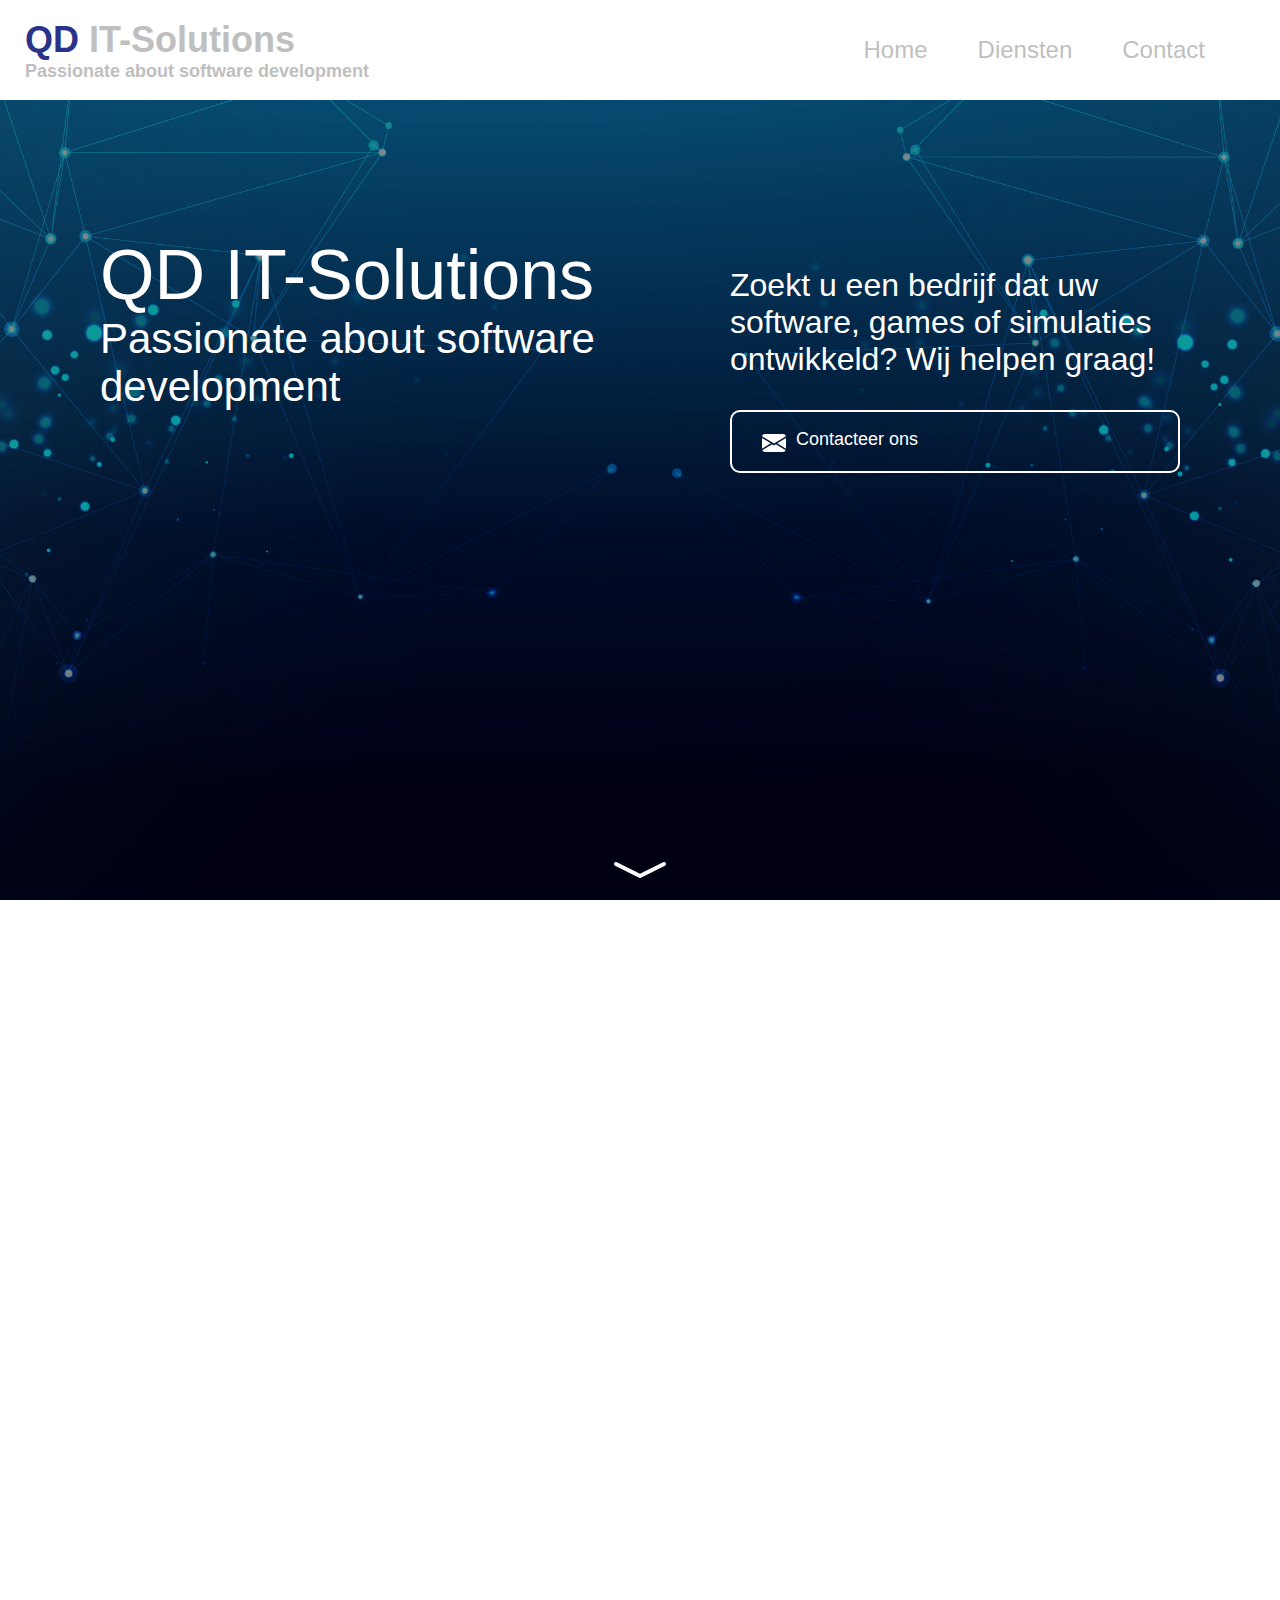
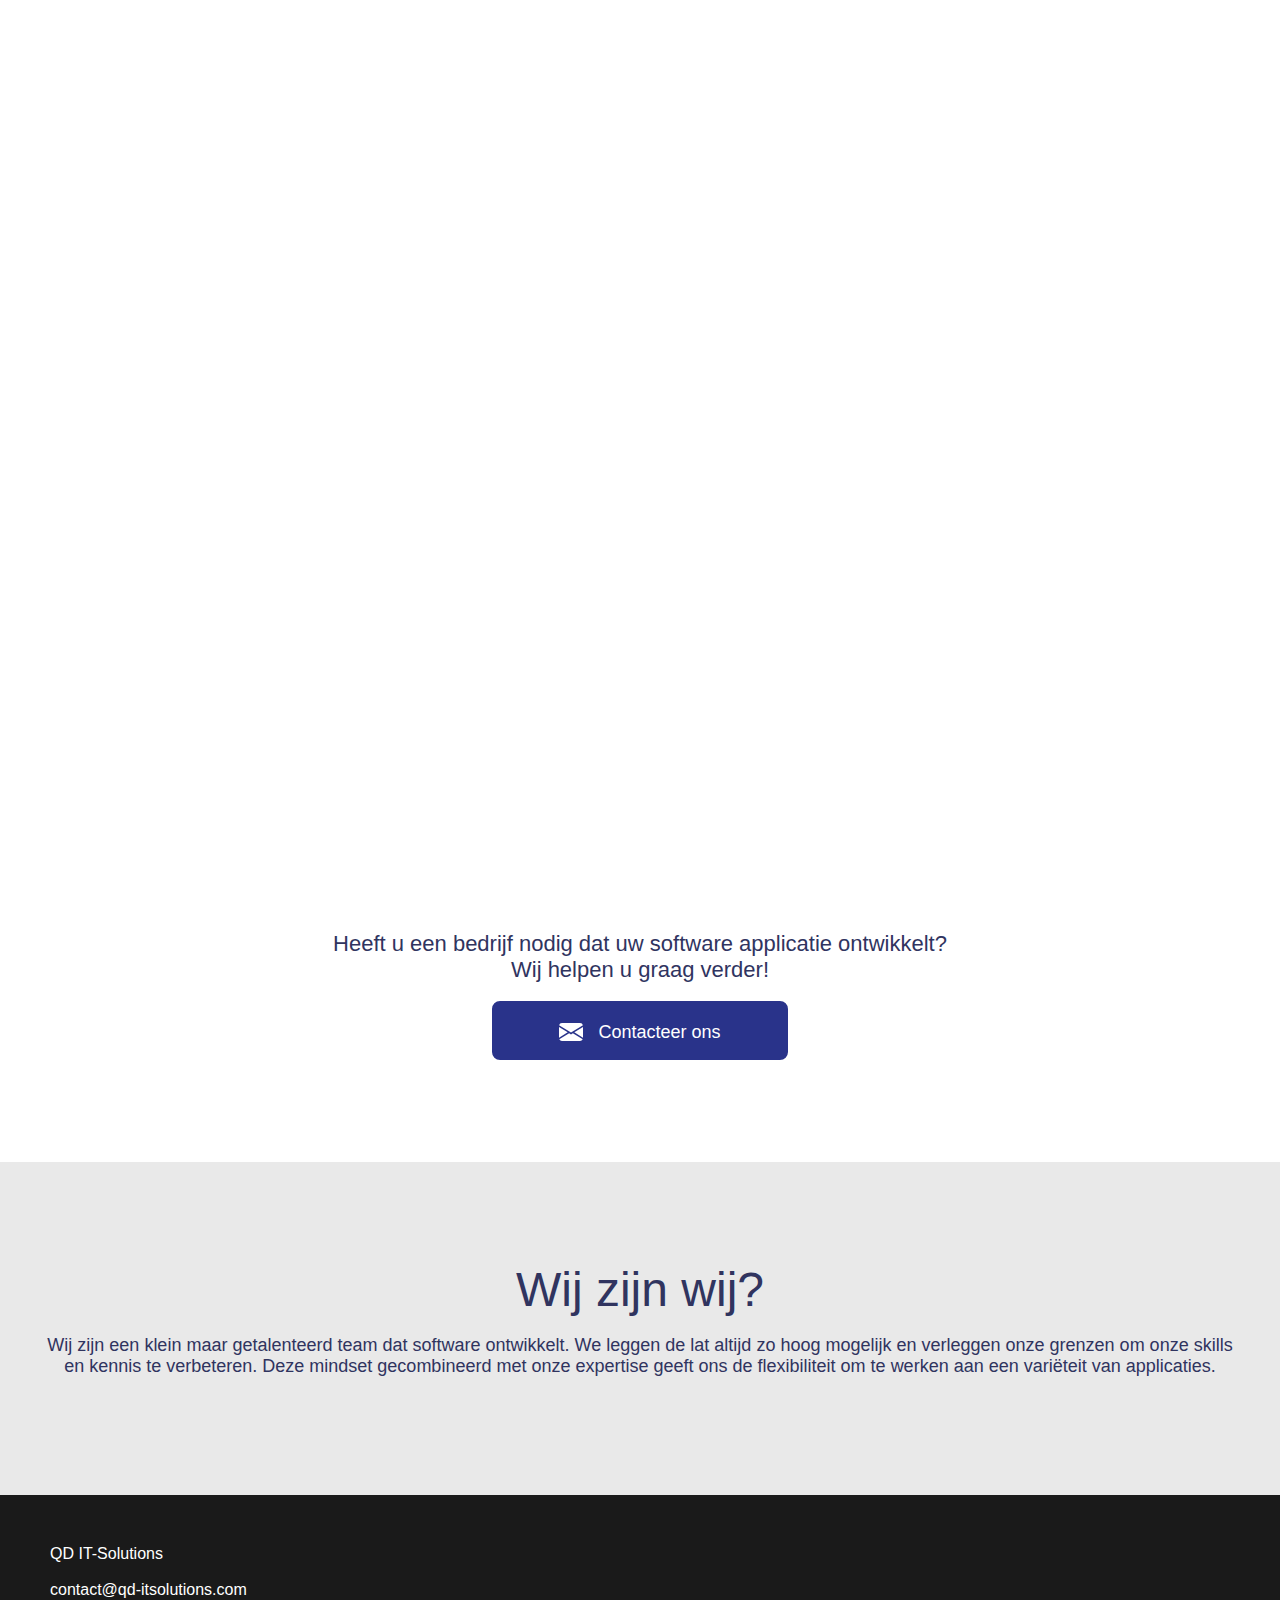
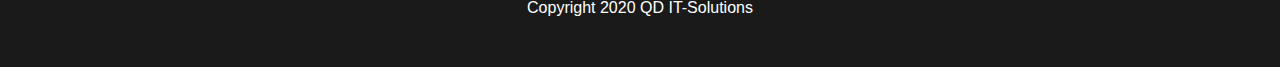
<file: index.html>
<!DOCTYPE html>

<head>

    <meta name="viewport" content="width=device-width, initial-scale=1.0">
    <meta charset="UTF-8">
    <link rel="stylesheet" type="text/css" href="style/stylesheet.css">
    <title>QD IT-Solutions</title>
</head>
<body class="b-index">

    <header class="large-header">

        <div class="overlay"></div>

        <div class="nav-bar desktop">

            <a class="name" href="index.html">
                <div>
                    <p><span class="color">QD</span> <span>IT-Solutions</span></p>
                    <p>Passionate about software development</p>
                </div>
            </a>

            <nav>
                <ul>
                    <li><a class="item" href="index.html">Home</a></li>
                    <li class="dropdown"><a class="item">Diensten
                        <div class="dropdown-content">
                            <a class="dropdown-item" href="software.html">Software development</a>
                            <a class="dropdown-item" href="games.html">Games en simulaties</a>
                            <a class="dropdown-item" href="websites.html">Website development</a>
                        </div>
                    </a></li>
                    <li><a class="item" href="contact.html">Contact</a></li>
                </ul>
            </nav>
        </div>

        <div class="nav-bar mobile">

            <div class="name">
                <p><span class="color">QD</span></p>
            </div>

            <nav>
                <ul>

                    <li>
                        <a class="item" href="index.html">
                            <svg width="1em" height="1em" viewBox="0 0 16 16" class=""
                                xmlns="http://www.w3.org/2000/svg">
                                <path
                                    d="M6.5 10.995V14.5a.5.5 0 0 1-.5.5H2a.5.5 0 0 1-.5-.5v-7a.5.5 0 0 1 .146-.354l6-6a.5.5 0 0 1 .708 0l6 6a.5.5 0 0 1 .146.354v7a.5.5 0 0 1-.5.5h-4a.5.5 0 0 1-.5-.5V11c0-.25-.25-.5-.5-.5H7c-.25 0-.5.25-.5.495z" />
                                <path fill-rule="evenodd" d="M13 2.5V6l-2-2V2.5a.5.5 0 0 1 .5-.5h1a.5.5 0 0 1 .5.5z" />
                            </svg>
                        </a>
                    </li>

                    <li class="dropdown">
                        <a class="item">
                            <svg width="1em" height="1em" viewBox="0 0 16 16" class=""
                                xmlns="http://www.w3.org/2000/svg">
                                <path fill-rule="evenodd"
                                    d="M9.405 1.05c-.413-1.4-2.397-1.4-2.81 0l-.1.34a1.464 1.464 0 0 1-2.105.872l-.31-.17c-1.283-.698-2.686.705-1.987 1.987l.169.311c.446.82.023 1.841-.872 2.105l-.34.1c-1.4.413-1.4 2.397 0 2.81l.34.1a1.464 1.464 0 0 1 .872 2.105l-.17.31c-.698 1.283.705 2.686 1.987 1.987l.311-.169a1.464 1.464 0 0 1 2.105.872l.1.34c.413 1.4 2.397 1.4 2.81 0l.1-.34a1.464 1.464 0 0 1 2.105-.872l.31.17c1.283.698 2.686-.705 1.987-1.987l-.169-.311a1.464 1.464 0 0 1 .872-2.105l.34-.1c1.4-.413 1.4-2.397 0-2.81l-.34-.1a1.464 1.464 0 0 1-.872-2.105l.17-.31c.698-1.283-.705-2.686-1.987-1.987l-.311.169a1.464 1.464 0 0 1-2.105-.872l-.1-.34zM8 10.93a2.929 2.929 0 1 0 0-5.86 2.929 2.929 0 0 0 0 5.858z" />
                            </svg>
                            <div class="dropdown-content">
                                <a class="dropdown-item" href="software.html">Software development</a>
                                <a class="dropdown-item" href="games.html">Games en simulaties</a>
                                <a class="dropdown-item" href="websites.html">Website development</a>
                            </div>
                        </a>
                    </li>

                    <li>
                        <a class="item" href="contact.html">
                            <svg width="1em" height="1em" viewBox="0 0 16 16" class=""
                                xmlns="http://www.w3.org/2000/svg">
                                <path fill-rule="evenodd"
                                    d="M.05 3.555A2 2 0 0 1 2 2h12a2 2 0 0 1 1.95 1.555L8 8.414.05 3.555zM0 4.697v7.104l5.803-3.558L0 4.697zM6.761 8.83l-6.57 4.027A2 2 0 0 0 2 14h12a2 2 0 0 0 1.808-1.144l-6.57-4.027L8 9.586l-1.239-.757zm3.436-.586L16 11.801V4.697l-5.803 3.546z" />
                            </svg>
                        </a>
                    </li>

                </ul>
            </nav>
        </div>

        <div class="content">
            <div class="outer-container">
                <div class="title">
                    <h1>QD IT-Solutions</h1>
                    <p class="sub-title">Passionate about software development</p>
                </div>

                <div class="cta">
                    <p>Zoekt u een bedrijf dat uw software, games of simulaties ontwikkeld? Wij helpen graag!</p>
                    <a href="mailto:contact@qd-itsolutions.com" class="std-button contact">
                        <span class="mail-icon">
                            <svg width="24px" height="24px" viewBox="0 0 16 16" class="bi bi-envelope-fill" fill="currentColor" xmlns="http://www.w3.org/2000/svg">
                                <path fill-rule="evenodd" d="M.05 3.555A2 2 0 0 1 2 2h12a2 2 0 0 1 1.95 1.555L8 8.414.05 3.555zM0 4.697v7.104l5.803-3.558L0 4.697zM6.761 8.83l-6.57 4.027A2 2 0 0 0 2 14h12a2 2 0 0 0 1.808-1.144l-6.57-4.027L8 9.586l-1.239-.757zm3.436-.586L16 11.801V4.697l-5.803 3.546z"/>
                              </svg>
                        </span>
                        <span class="contact-us-span">
                            Contacteer ons
                        </span>
                    </a>
                </div>
            </div>

            <a href="#main">
                <svg width="64px" height="64px" viewBox="0 0 16 16"
                    style="position: absolute; bottom: 0; left: 50%; transform: translateX(-50%);" class="" fill="white"
                    xmlns="http://www.w3.org/2000/svg">
                    <path fill-rule="evenodd"
                        d="M1.553 6.776a.5.5 0 0 1 .67-.223L8 9.44l5.776-2.888a.5.5 0 1 1 .448.894l-6 3a.5.5 0 0 1-.448 0l-6-3a.5.5 0 0 1-.223-.67z" />
                </svg>
            </a>
        </div>

    </header>

    <div id="main">

        <section class="software fly-in-right">
            <div class="outer-container">
                <div class="content">

                    <h2>Software ontwikkeling</h2>
                    <p>Heeft u op maat gemaakte software nodig? Dan bent u bij ons aan het juiste adres. Wij bedenken en implementeren gepaste IT-oplossingen voor uw problemen en ideeën.</p>

                    <a href="software.html" class="std-button">
                        Lees meer
                        <span class="arrow-icon">
                            <svg width="24px" height="24px" viewBox="0 0 16 16" fill="currentColor"
                                xmlns="http://www.w3.org/2000/svg">
                                <path fill-rule="evenodd"
                                    d="M3.646 1.646a.5.5 0 0 1 .708 0l6 6a.5.5 0 0 1 0 .708l-6 6a.5.5 0 0 1-.708-.708L9.293 8 3.646 2.354a.5.5 0 0 1 0-.708z" />
                                <path fill-rule="evenodd"
                                    d="M7.646 1.646a.5.5 0 0 1 .708 0l6 6a.5.5 0 0 1 0 .708l-6 6a.5.5 0 0 1-.708-.708L13.293 8 7.646 2.354a.5.5 0 0 1 0-.708z" />
                            </svg>
                        </span>
                    </a>

                </div>
            </div>

            <div class="image">
                <div style="height: 100%"></div>
                <div class="overlay"></div>
            </div>

        </section>

        <section class="games fly-in-left">

            <div class="outer-container">
                <div class="content">
                    <img src="img/games.png">

                    <div>
                        <h2>Video games en simulaties</h2>
                        <p>Wilt u een game laten ontwikkelen? Zowel voor het bedenken van het concept als voor het ontwikkelen van jouw idee kunt u bij ons terecht.</p>
                        <p>Het simuleren van een scenario kan helpen bij het opleiden van werknemers, uittesten en visueel demonstreren van ideeën.
                        </p>
                        <p>We ontwikkelen voor verschillende platformen zoals PC, IOS, Android, VR, AR...</p>
                        <a href="games.html" class="std-button">
                            Lees meer
                            <span class="arrow-icon">
                                <svg width="24px" height="24px" viewBox="0 0 16 16" fill="currentColor"
                                    xmlns="http://www.w3.org/2000/svg">
                                    <path fill-rule="evenodd"
                                        d="M3.646 1.646a.5.5 0 0 1 .708 0l6 6a.5.5 0 0 1 0 .708l-6 6a.5.5 0 0 1-.708-.708L9.293 8 3.646 2.354a.5.5 0 0 1 0-.708z" />
                                    <path fill-rule="evenodd"
                                        d="M7.646 1.646a.5.5 0 0 1 .708 0l6 6a.5.5 0 0 1 0 .708l-6 6a.5.5 0 0 1-.708-.708L13.293 8 7.646 2.354a.5.5 0 0 1 0-.708z" />
                                </svg>
                            </span>
                        </a>
                    </div>

                </div>
            </div>

        </section>

        <section class="websites fly-in-right">
            <div class="outer-container">
                <div class="content">

                    <div>
                        <h2>Website ontwikkeling</h2>
                        <p>
                            Wij designen en ontwikkelen websites op maat van de klant. Van basis website tot webshop, bij ons bent u aan het juiste adres!
                        </p>
                        <a href="websites.html" class="std-button">
                            Lees meer
                            <span class="arrow-icon">
                                <svg width="24px" height="24px" viewBox="0 0 16 16" fill="currentColor"
                                    xmlns="http://www.w3.org/2000/svg">
                                    <path fill-rule="evenodd"
                                        d="M3.646 1.646a.5.5 0 0 1 .708 0l6 6a.5.5 0 0 1 0 .708l-6 6a.5.5 0 0 1-.708-.708L9.293 8 3.646 2.354a.5.5 0 0 1 0-.708z" />
                                    <path fill-rule="evenodd"
                                        d="M7.646 1.646a.5.5 0 0 1 .708 0l6 6a.5.5 0 0 1 0 .708l-6 6a.5.5 0 0 1-.708-.708L13.293 8 7.646 2.354a.5.5 0 0 1 0-.708z" />
                                </svg>
                            </span>
                        </a>
                    </div>
                </div>
            </div>
            <div class="image">
                <div style="height: 100%"></div>
                <div class="overlay"></div>
            </div>
        </section>

        <section class="contact">
            <div class="outer-container">
                <div class="content">
                    <div>
                        <p>
                            Heeft u een bedrijf nodig dat uw software applicatie ontwikkelt?</p>
                            <p> Wij helpen u graag verder!
                        </p>
                        <a href="mailto:contact@qd-itsolutions.com" class="std-button">
                            <span class="mail-icon">
                                <svg width="24px" height="24px" viewBox="0 0 16 16" class="bi bi-envelope-fill" fill="currentColor" xmlns="http://www.w3.org/2000/svg">
                                    <path fill-rule="evenodd" d="M.05 3.555A2 2 0 0 1 2 2h12a2 2 0 0 1 1.95 1.555L8 8.414.05 3.555zM0 4.697v7.104l5.803-3.558L0 4.697zM6.761 8.83l-6.57 4.027A2 2 0 0 0 2 14h12a2 2 0 0 0 1.808-1.144l-6.57-4.027L8 9.586l-1.239-.757zm3.436-.586L16 11.801V4.697l-5.803 3.546z"/>
                                  </svg>
                            </span>
                            <span class="contact-us-span">
                                Contacteer ons
                            </span>
                        </a>
                    </div>
                </div>
            </div>
        </section>

        <section class="about">
            <div class="content">
                <div>
                    <h2>Wij zijn wij?</h2>
                    <p>
                        Wij zijn een klein maar getalenteerd team dat software ontwikkelt. We leggen de lat altijd zo hoog mogelijk en verleggen onze grenzen om onze skills en kennis te verbeteren. Deze mindset gecombineerd met onze expertise geeft ons de flexibiliteit om te werken aan een variëteit van applicaties.
                    </p>
                </div>
            </div>
        </section>
        <footer>
            <div>
                <p>QD IT-Solutions</p>
                <p></p>
                <br>
                <p>contact@qd-itsolutions.com</p>
            </div>
            <div class="copyright-notice">
                <p>Copyright 2020 QD IT-Solutions</p>
            </div>
        </footer>

        <script src="https://ajax.googleapis.com/ajax/libs/jquery/3.5.1/jquery.min.js"></script>
        <script src="js/index.js"></script> 
    </div>

</body>
</file>
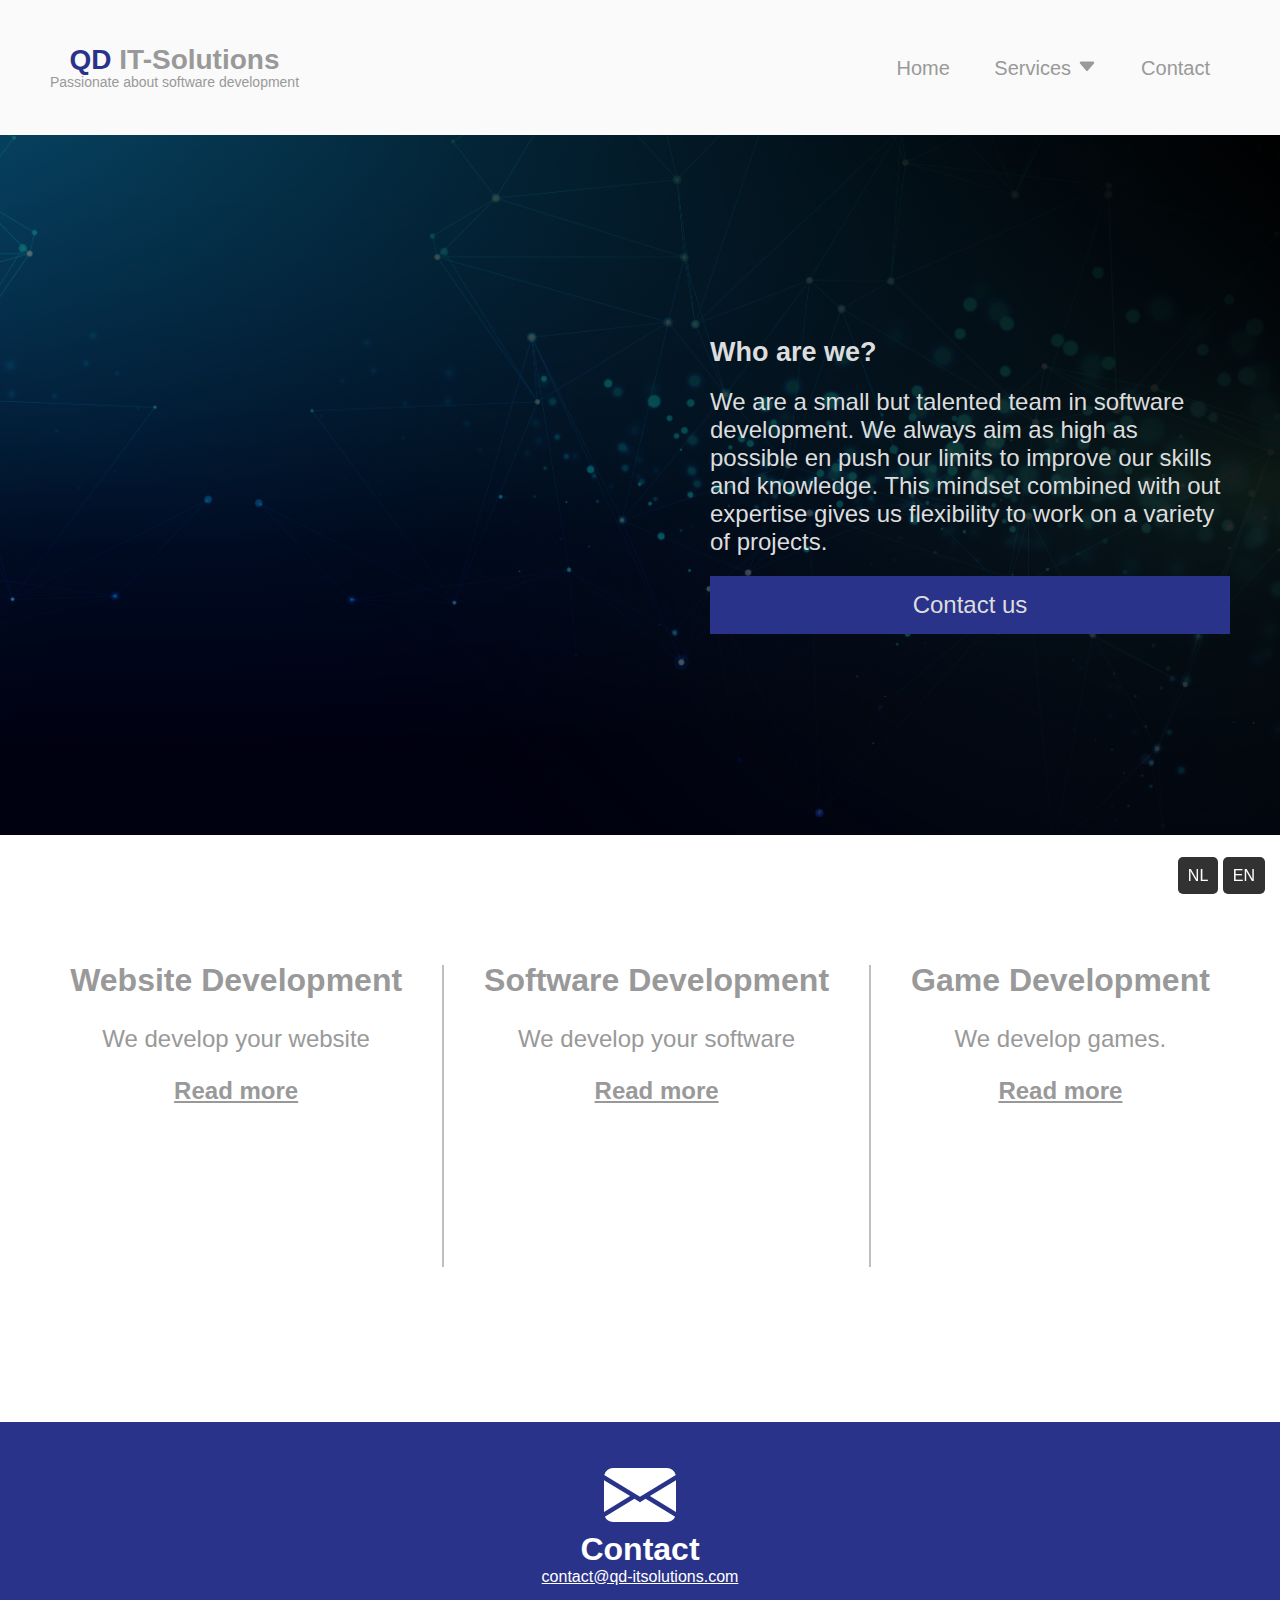
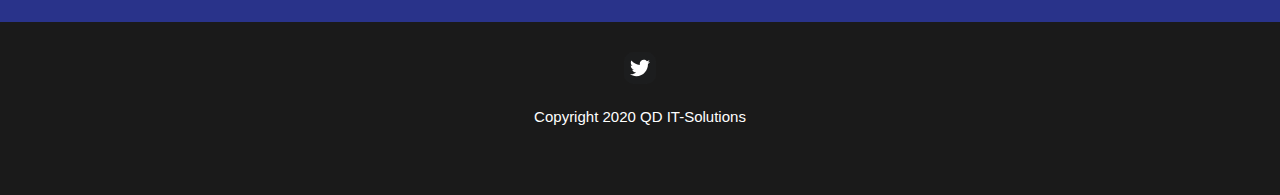
<file: en/index.html>
<!DOCTYPE html>

<html lang="en">

<head>

    <meta charset="UTF-8">
    <meta name="description" content="We are a small but talented team in software development. We always aim as high as possible en push our limits to improve our skills and knowledge. This mindset combined with out expertise gives us flexibility to work on a variety of projects.">
    <meta name="keywords" content="Software Development, Website Development, Website Design, Programming, Programmers, Games, Game Development">
    <meta name="author" content="QD IT-Solutions">
    <meta name="viewport" content="width=device-width, initial-scale=1.0">

    <title>QD IT-Solutions</title>
    <link rel="stylesheet" type="text/css" href="../qdstyles.css">
    <link rel="icon" type="image/png" href="../icons/favicon.png">

    <script src="../scripts/jquery-3.2.1.min.js"></script>
    <script src="../scripts/dynamics.js"></script>

</head>

<body>

    <header>

        <a id="menu-button" class="menu-icon">
            <svg width="32px" height="32px" viewBox="0 0 16 16" class="bi bi-list" fill="currentColor" xmlns="http://www.w3.org/2000/svg">
                <path fill-rule="evenodd" d="M2.5 11.5A.5.5 0 0 1 3 11h10a.5.5 0 0 1 0 1H3a.5.5 0 0 1-.5-.5zm0-4A.5.5 0 0 1 3 7h10a.5.5 0 0 1 0 1H3a.5.5 0 0 1-.5-.5zm0-4A.5.5 0 0 1 3 3h10a.5.5 0 0 1 0 1H3a.5.5 0 0 1-.5-.5z"/>
            </svg>
        </a>

        <div class="title-container">
            <h1 class="title"><span id="qd-part">QD</span> <span>IT-Solutions</span></h1>
            <p class="slogan">Passionate about software development</p>
        </div>

        <nav id="nav-bar" class="nav-container" hidden>

            <ul class="nav-list">
                <li><a class="nav-link" href="index.html">Home</a>
                    <div class="nav-link-indicator"></div>
                </li>
                <li>
                    <div class="dropdown">

                        <div class="nav-link">

                            <span>Services</span>
                            <svg viewBox="0 0 16 16" class="down-arrow" fill="currentColor" xmlns="http://www.w3.org/2000/svg">
                                <path d="M7.247 11.14L2.451 5.658C1.885 5.013 2.345 4 3.204 4h9.592a1 1 0 0 1 .753 1.659l-4.796 5.48a1 1 0 0 1-1.506 0z"/>
                            </svg>

                        </div>

                        <div class="service-links-container">
                            <ul class="service-links">
                                <li>
                                    <a class="nav-link" href="websites.html">Websites</a>
                                    <div class="nav-link-indicator"></div>
                                </li>
                                <li>
                                    <a class="nav-link" href="software.html">Software</a>
                                    <div class="nav-link-indicator"></div>
                                </li>
                                <li>
                                    <a class="nav-link" href="games.html">Games</a>
                                    <div class="nav-link-indicator"></div>
                                </li>
                            </ul>
                        </div>

                    </div>
                </li>
                <li>
                    <a class="nav-link" href="#contact-section">Contact</a>
                    <div class="nav-link-indicator"></div>
                </li>
            </ul>

        </nav>

    </header>

    <div class="main-container" role="main">

        <div class="intro-container">

            <div class="about-us-container">

                <h2 class="about-us-title">Who are we?</h2>
                <p class="about-us">
                    We are a small but talented team in software development. We always aim as high as possible en push our limits to improve our skills and knowledge. This mindset combined with out expertise gives us flexibility to work on a variety of projects.
                </p>

                <a class="contact-us" href="index.html#contact-section">Contact us</a>

            </div>

            <div class="background-overlay"></div>
        </div>

        <section class="service-list">

            <div class="service-container">
                <h2 class="service-label">Website Development</h2>
                <p class="service-info">We develop your website</p>
                <a class="service-read-more" href="websites.html">Read more</a>
            </div>

            <div class="divider"></div>

            <div class="service-container">
                <h2 class="service-label">Software Development</h2>
                <p class="service-info">We develop your software</p>
                <a class="service-read-more" href="software.html">Read more</a>
            </div>

            <div class="divider"></div>

            <div class="service-container">
                <h2 class="service-label">Game Development</h2>
                <p class="service-info">We develop games.</p>
                <a class="service-read-more" href="games.html">Read more</a>
            </div>

        </section>

        <section id="contact-section" class="contact-container">

            <svg width="72px" viewBox="0 0 16 16" class="bi bi-envelope-fill" fill="white" xmlns="http://www.w3.org/2000/svg">
                <path fill-rule="evenodd" d="M.05 3.555A2 2 0 0 1 2 2h12a2 2 0 0 1 1.95 1.555L8 8.414.05 3.555zM0 4.697v7.104l5.803-3.558L0 4.697zM6.761 8.83l-6.57 4.027A2 2 0 0 0 2 14h12a2 2 0 0 0 1.808-1.144l-6.57-4.027L8 9.586l-1.239-.757zm3.436-.586L16 11.801V4.697l-5.803 3.546z"/>
            </svg>

            <div class="contact-info-container">
                <h2 class="contact-header">Contact</h2>
                <a class="email-link" href="mailto:contact@qd-itsolutions.com">contact@qd-itsolutions.com</a>
            </div>

        </section>

    </div>

    <footer>

        <ul class="social-media-list">
            <li>
                <a class="social-media-link" href="https://twitter.com/RocketShelter" target="_blank"><i class="twitter-icon"></i></a>
            </li>
        </ul>

        <p class="copyright-notice">Copyright 2020 QD IT-Solutions</p>

    </footer>

    <div class="language-chooser">
        <a href="../index.html">NL</a>
        <a href="index.html">EN</a>
    </div>

</body>

</html>
</file>
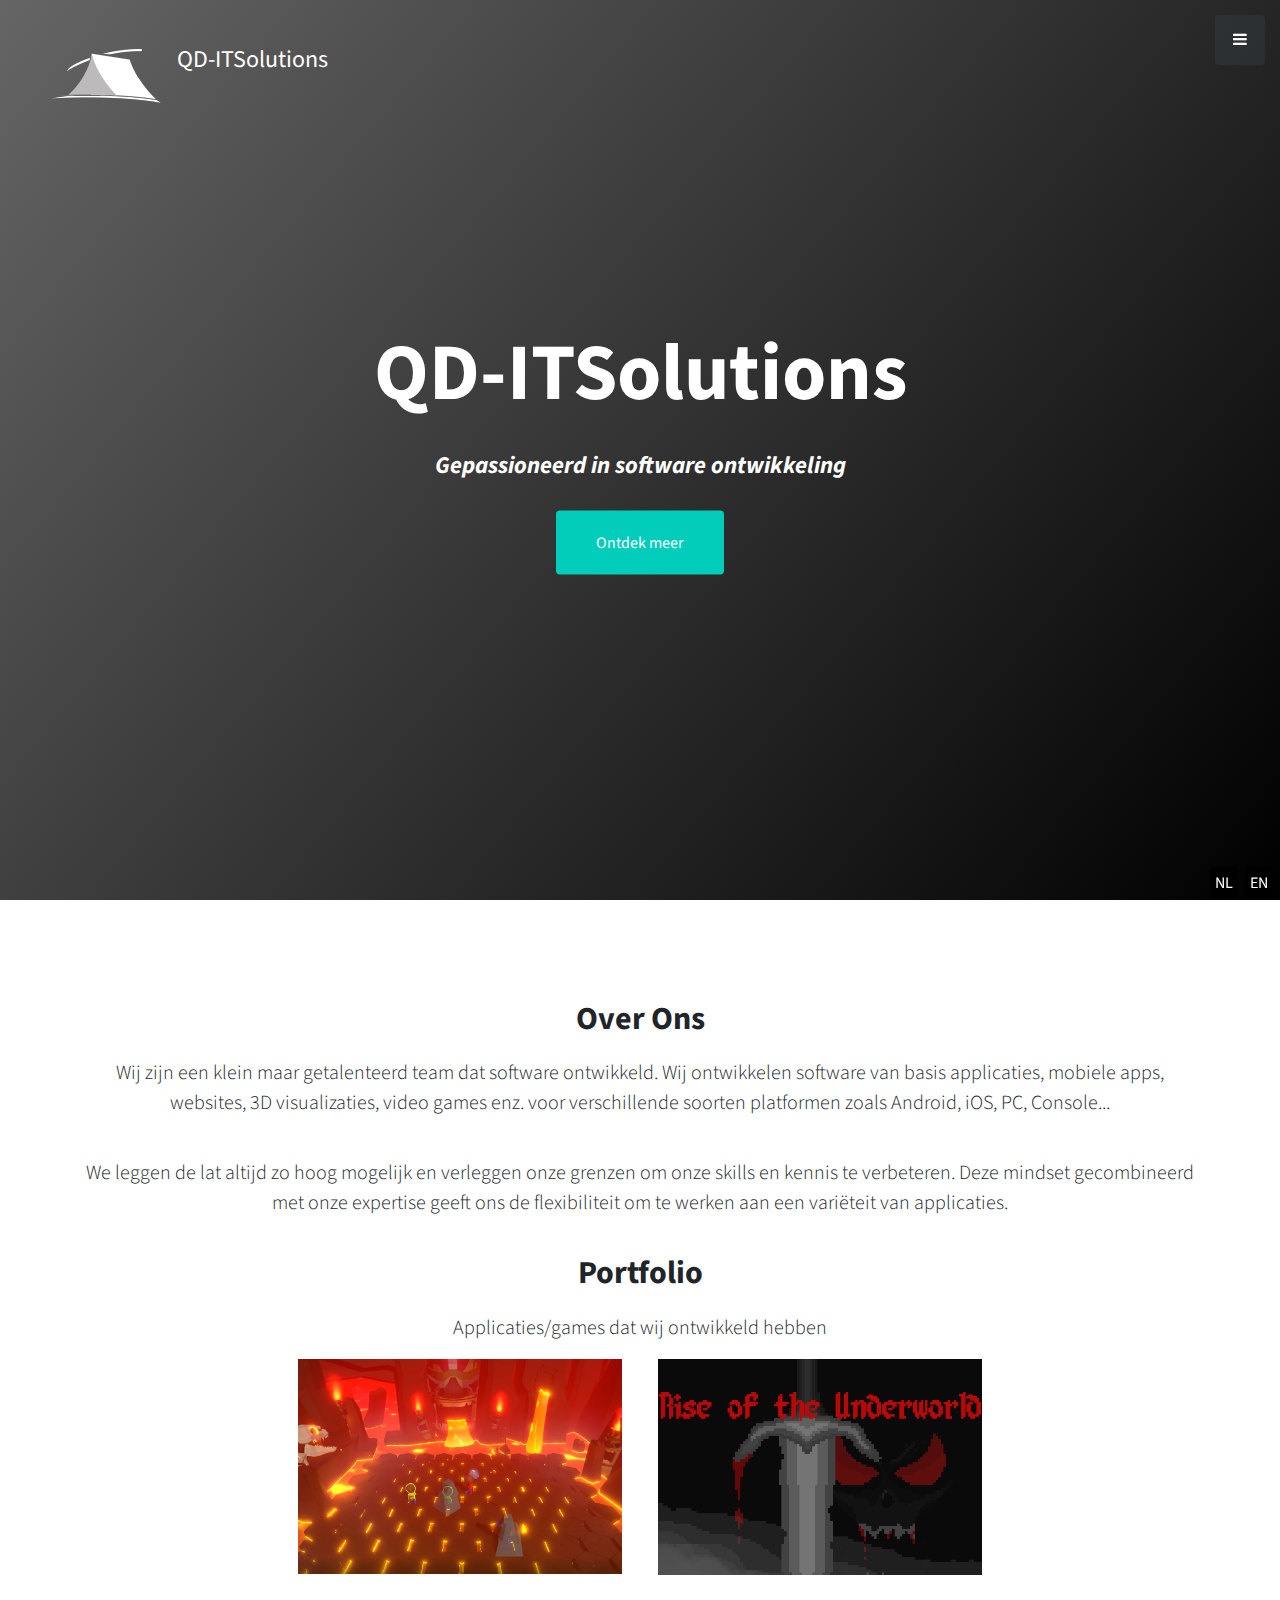
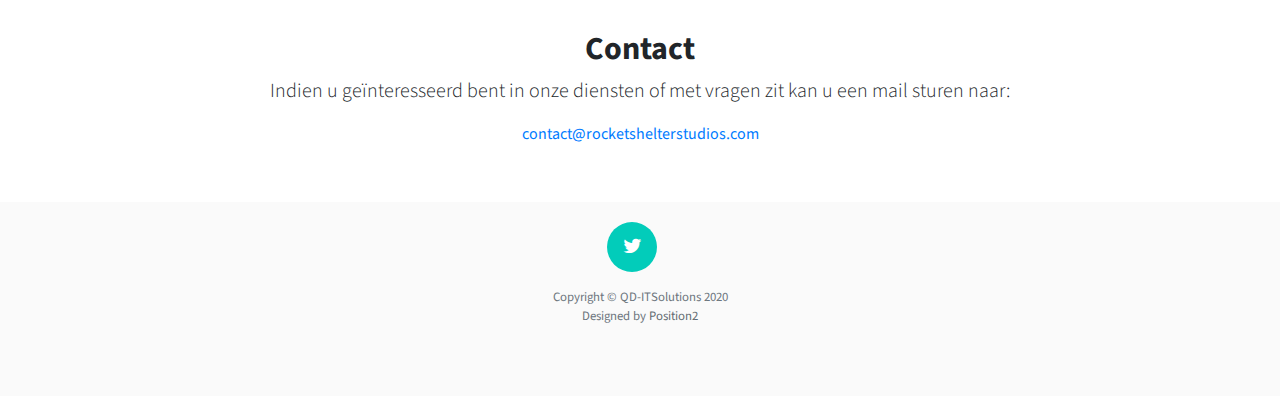
<file: nl/index.html>
﻿<!DOCTYPE html>

<html lang="nl">

<head>
    <!-- Global site tag (gtag.js) - Google Analytics -->
    <script async src="https://www.googletagmanager.com/gtag/js?id=UA-177278172-1%22%3E"></script>
    <script>
        window.dataLayer = window.dataLayer || [];
        function gtag() { dataLayer.push(arguments); }
        gtag('js', new Date());

        gtag('config', 'UA-177278172-1');
    </script>

    <meta charset="UTF-8">
    <meta name="viewport" content="width=device-width, initial-scale=1, shrink-to-fit=no">
    <meta name="description"
        content="Wij zijn een klein maar getalenteerd team dat software ontwikkeld. Wij ontwikkelen software van data applicaties tot video games.">
    <meta name="author" content="QD-ITSolutions">
    <meta name="title" content="QD-ITSolutions - Software Ontwikkeling">

    <link rel="icon" type="image/png" href="../images/favicon-32x32.png" sizes="32x32" />
    <link rel="icon" type="image/png" href="../images/favicon-16x16.png" sizes="16x16" />
    <title>QD-ITSolutions - Software Ontwikkeling</title>

    <!--stylesheet-->
    <link href="https://fonts.googleapis.com/css?family=Source+Sans+Pro:400,700,900" rel="stylesheet">
    <link href="https://maxcdn.bootstrapcdn.com/font-awesome/4.7.0/css/font-awesome.min.css" rel="stylesheet"
        type="text/css">
    <link href="../styles/styles.css" rel="stylesheet" type="text/css">
    <link href="../styles/custom-responsive-styles.css" rel="stylesheet" type="text/css">
    <!--scripts-->
    <script type="text/javascript" src="../scripts/jquery-3.2.1.min.js"></script>
    <script type="text/javascript" src="../scripts/all-plugins.js"></script>
    <script type="text/javascript" src="../scripts/plugins-activate.js"></script>
</head>

<body id="page-top">
    <!-- Navigation -->
    <div class="logo">
        <img src="../images/icon.png" alt="logo.png">
        <i class="fa"><span>QD-ITSolutions</span></i>
    </div>
    <a class="menu-toggle rounded" href="#">
        <i class="fa fa-bars"></i>
    </a>
    <nav id="sidebar-wrapper">
        <ul class="sidebar-nav">
            <li class="sidebar-brand">
                <a class="smooth-scroll" href="#Header"></a>
            </li>
            <li class="sidebar-nav-item">
                <a class="smooth-scroll" href="#page-top">Home</a>
            </li>
            <li class="sidebar-nav-item">
                <a class="smooth-scroll" href="#About">Over</a>
            </li>
            <li class="sidebar-nav-item">
                <a class="smooth-scroll" href="#Portfolio">Portfolio</a>
            </li>
            <li class="sidebar-nav-item">
                <a class="smooth-scroll" href="#Contact">Contact</a>
            </li>
        </ul>
    </nav>
    <!-- Header Starts -->
    <section id="Banner" class="content-section">
        <div class="container content-wrap text-center">
            <h1>QD-ITSolutions</h1>
            <h3>
                <em>Gepassioneerd in software ontwikkeling</em>
            </h3>
            <a class="btn btn-primary btn-xl smooth-scroll" href="#About">Ontdek meer</a>
        </div>
        <div class="overlay"></div>
    </section>
    <!-- Header Ends -->
    <!-- About Us Starts -->
    <section id="About" class="content-section" style="padding-bottom: 0px;">
        <div class="container text-center">
            <div class="row">
                <div class="col-lg-12">
                    <div class="block-heading">
                        <h2>Over Ons</h2>
                    </div>
                    <p class="lead">Wij zijn een klein maar getalenteerd team dat software ontwikkeld. Wij ontwikkelen
                        software van basis applicaties, mobiele apps, websites, 3D visualizaties, video games enz. voor
                        verschillende soorten platformen zoals Android, iOS, PC, Console...</p>
                    <br>
                    <p class="lead">We leggen de lat altijd zo hoog mogelijk en verleggen onze grenzen om onze skills en
                        kennis te verbeteren. Deze mindset gecombineerd met onze expertise geeft ons de flexibiliteit om
                        te werken aan een variëteit van applicaties.</p>
                </div>
            </div>
        </div>
    </section>

    <section class="content-section text-center" id="Portfolio" style="padding-bottom: 0px;padding-top:20px;">
        <div class="container">
            <div class="block-heading">
                <h2>Portfolio</h2>
            </div>
            <p class="lead">Applicaties/games dat wij ontwikkeld hebben</p>

            <div class="portfolio-wrapper clearfix" style="display: flex;align-items: center;justify-content: center;">
                <a class="each-portfolio" data-fancybox="gallery" href="https://rocketshelterstudios.itch.io/lava-brawl"
                    target="_blank" style="display: flex;align-items: center;justify-content: center;">
                    <div class="content hover-cont-wrap">
                        <div class="content-overlay"></div>
                        <img class="content-image" src="../images/LavaBrawl.png" alt="lava_brawl_cover.png">
                        <div class="content-details fadeIn-bottom">
                            <h5 class="p-title">Lava brawl</h5>
                            <p class="p-desc">Lava brawl is a fun local multiplayer game where you have use your
                                abilities to push others into the volcano.</p>
                        </div>
                    </div>
                </a>
                <a class="each-portfolio" data-fancybox="gallery"
                    href="https://rocketshelterstudios.itch.io/rise-of-the-underworld" target="_blank"
                    style="display: flex;align-items: center;justify-content: center;">
                    <div class="content hover-cont-wrap">
                        <div class="content-overlay"></div>
                        <img class="content-image" src="../images/rotu.png" alt="rise_of_the_underworld_cover.png">
                        <div class="content-details fadeIn-bottom">
                            <h5 class="p-title">Rise of the Underworld</h5>
                            <p class="p-desc">Rise of the Underworld is hack and slash with some roguelike elements set
                                in a dark and grim world.</p>
                        </div>
                    </div>
                </a>
            </div>
        </div>
    </section>

    <section id="Contact" class="content-section" style="padding-bottom: 0px;padding-top: 20px;">
        <div class="container">
            <div class="block-heading">
                <h2>Contact</h2>
                <p class="lead">Indien u geïnteresseerd bent in onze diensten of met vragen zit kan u een mail sturen
                    naar:</p>
                <a href="mailto:contact@rocketshelterstudios.com">contact@rocketshelterstudios.com</a>
            </div>
            <span class="c-icon"><i class="fa fa-envelope" aria-hidden="true"></i></span><span
                class="c-info">contact@rocketshelterstudios.com</span>
        </div>
    </section>
    <footer class="footer text-center" style="padding-top: 20px;">
        <div class="container">
            <ul class="list-inline">
                <li class="list-inline-item">
                    <a class="social-link rounded-circle text-white mr-3" href="https://twitter.com/RocketShelter"
                        target="_blank">
                        <i class="fa fa-twitter" aria-hidden="true"></i>
                    </a>
                </li>
            </ul>
            <p class="text-muted small mb-0">Copyright © QD-ITSolutions 2020</p>
            <p class="text-muted small mb-0">Designed by <a href="https://www.position2.com/" target="_blank">Position2
            </p>
        </div>
    </footer>

    <div style="position: fixed; z-index: 1; bottom: 5px; right: 5px;">
        <a href="../nl/index.html" class="language-button">NL</a>
        <a href="../index.html" class="language-button">EN</a>
    </div>

</body>

</html>
</file>
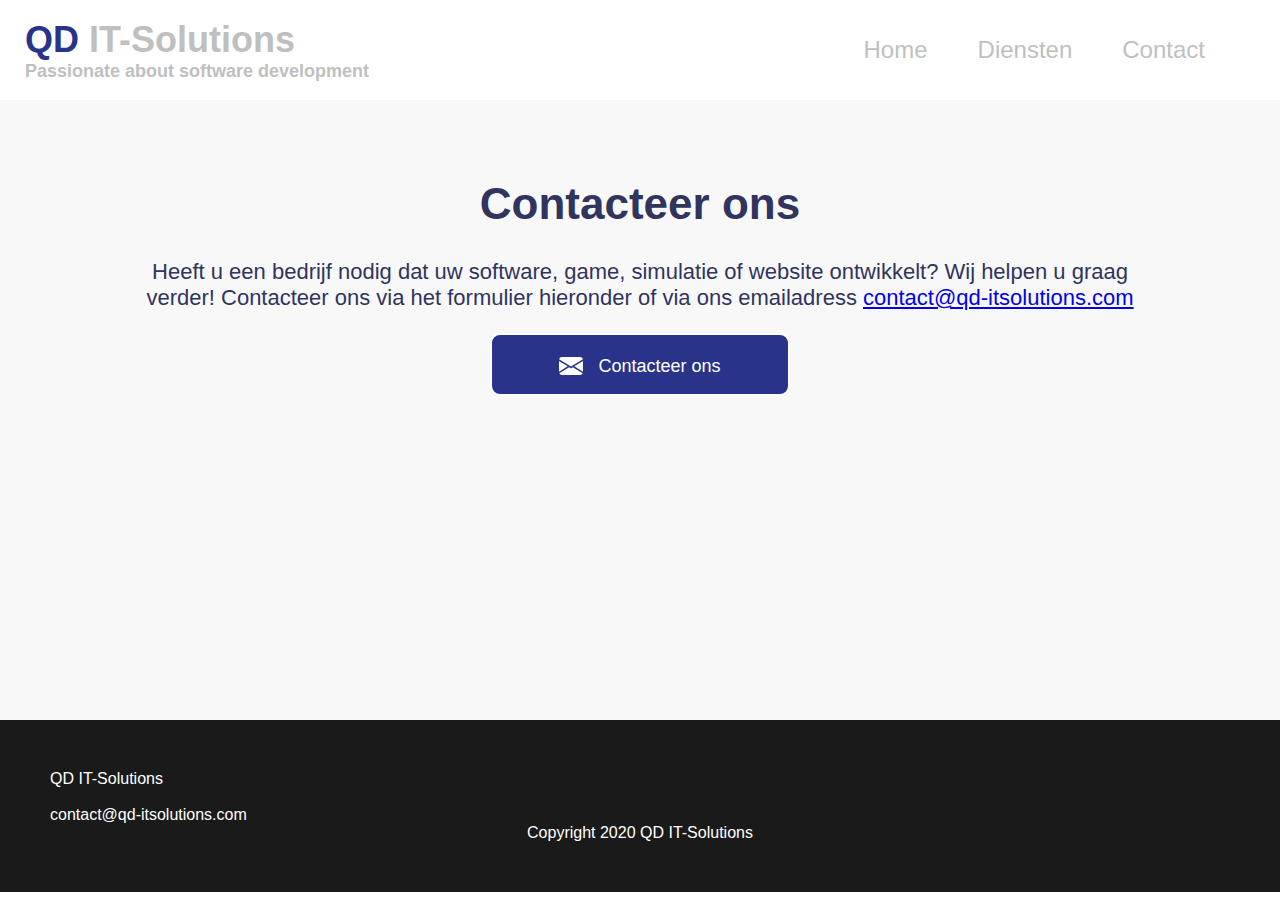
<file: contact.html>
<!DOCTYPE html>

<head>

    <meta name="viewport" content="width=device-width, initial-scale=1.0">
    <meta charset="UTF-8">
    <link rel="stylesheet" type="text/css" href="style/stylesheet.css">
    <title>Contact | QD IT-Solutions</title>
</head>
    <body class="b-contact">

    <header>
        <div class="nav-bar desktop">

            <a class="name" href="index.html">
                <div>
                    <p><span class="color">QD</span> <span>IT-Solutions</span></p>
                    <p>Passionate about software development</p>
                </div>
            </a>

            <nav>
                <ul>
                    <li><a class="item" href="index.html">Home</a></li>
                    <li class="dropdown"><a class="item">Diensten
                        <div class="dropdown-content">
                            <a class="dropdown-item" href="software.html">Software development</a>
                            <a class="dropdown-item" href="games.html">Games en simulaties</a>
                            <a class="dropdown-item" href="websites.html">Website development</a>
                        </div>
                    </a></li>
                    <li><a class="item" href="contact.html">Contact</a></li>
                </ul>
            </nav>
        </div>

        <div class="nav-bar mobile">

            <div class="name">
                <p><span class="color">QD</span></p>
            </div>

            <nav>
                <ul>

                    <li>
                        <a class="item" href="index.html">
                            <svg width="1em" height="1em" viewBox="0 0 16 16" class=""
                                xmlns="http://www.w3.org/2000/svg">
                                <path
                                    d="M6.5 10.995V14.5a.5.5 0 0 1-.5.5H2a.5.5 0 0 1-.5-.5v-7a.5.5 0 0 1 .146-.354l6-6a.5.5 0 0 1 .708 0l6 6a.5.5 0 0 1 .146.354v7a.5.5 0 0 1-.5.5h-4a.5.5 0 0 1-.5-.5V11c0-.25-.25-.5-.5-.5H7c-.25 0-.5.25-.5.495z" />
                                <path fill-rule="evenodd" d="M13 2.5V6l-2-2V2.5a.5.5 0 0 1 .5-.5h1a.5.5 0 0 1 .5.5z" />
                            </svg>
                        </a>
                    </li>

                    <li class="dropdown">
                        <a class="item">
                            <svg width="1em" height="1em" viewBox="0 0 16 16" class=""
                                xmlns="http://www.w3.org/2000/svg">
                                <path fill-rule="evenodd"
                                    d="M9.405 1.05c-.413-1.4-2.397-1.4-2.81 0l-.1.34a1.464 1.464 0 0 1-2.105.872l-.31-.17c-1.283-.698-2.686.705-1.987 1.987l.169.311c.446.82.023 1.841-.872 2.105l-.34.1c-1.4.413-1.4 2.397 0 2.81l.34.1a1.464 1.464 0 0 1 .872 2.105l-.17.31c-.698 1.283.705 2.686 1.987 1.987l.311-.169a1.464 1.464 0 0 1 2.105.872l.1.34c.413 1.4 2.397 1.4 2.81 0l.1-.34a1.464 1.464 0 0 1 2.105-.872l.31.17c1.283.698 2.686-.705 1.987-1.987l-.169-.311a1.464 1.464 0 0 1 .872-2.105l.34-.1c1.4-.413 1.4-2.397 0-2.81l-.34-.1a1.464 1.464 0 0 1-.872-2.105l.17-.31c.698-1.283-.705-2.686-1.987-1.987l-.311.169a1.464 1.464 0 0 1-2.105-.872l-.1-.34zM8 10.93a2.929 2.929 0 1 0 0-5.86 2.929 2.929 0 0 0 0 5.858z" />
                            </svg>
                            <div class="dropdown-content">
                                <a class="dropdown-item" href="software.html">Software development</a>
                                <a class="dropdown-item" href="games.html">Games en simulaties</a>
                                <a class="dropdown-item" href="websites.html">Website development</a>
                            </div>
                        </a>
                    </li>

                    <li>
                        <a class="item" href="contact.html">
                            <svg width="1em" height="1em" viewBox="0 0 16 16" class=""
                                xmlns="http://www.w3.org/2000/svg">
                                <path fill-rule="evenodd"
                                    d="M.05 3.555A2 2 0 0 1 2 2h12a2 2 0 0 1 1.95 1.555L8 8.414.05 3.555zM0 4.697v7.104l5.803-3.558L0 4.697zM6.761 8.83l-6.57 4.027A2 2 0 0 0 2 14h12a2 2 0 0 0 1.808-1.144l-6.57-4.027L8 9.586l-1.239-.757zm3.436-.586L16 11.801V4.697l-5.803 3.546z" />
                            </svg>
                        </a>
                    </li>

                </ul>
            </nav>
        </div>
    </header>

    <div id="main">
        <section class="contact">
            <div class="outer-container">
                <div class="content">
					
                    <div>
                        <h1>Contacteer ons</h1>
                        <p>
                            Heeft u een bedrijf nodig dat uw software, game, simulatie of website ontwikkelt? Wij helpen u graag verder! Contacteer ons via het formulier hieronder of via ons emailadress
                            <a href="mailto:contact@qd-itsolutions.com">contact@qd-itsolutions.com</a>
                        </p> 
                        <a href="mailto:contact@qd-itsolutions.com" class="std-button">
                            <span class="mail-icon">
                                <svg width="24px" height="24px" viewBox="0 0 16 16" class="bi bi-envelope-fill" fill="currentColor" xmlns="http://www.w3.org/2000/svg">
                                    <path fill-rule="evenodd" d="M.05 3.555A2 2 0 0 1 2 2h12a2 2 0 0 1 1.95 1.555L8 8.414.05 3.555zM0 4.697v7.104l5.803-3.558L0 4.697zM6.761 8.83l-6.57 4.027A2 2 0 0 0 2 14h12a2 2 0 0 0 1.808-1.144l-6.57-4.027L8 9.586l-1.239-.757zm3.436-.586L16 11.801V4.697l-5.803 3.546z"/>
                                  </svg>
                            </span>
                            <span class="contact-us-span">
                                Contacteer ons
                            </span>
                        </a>
						<!--
                            <form class="contact-form">
                                <label for="name">Naam</label>
                                <input type="text" id="name" name="name">
                                <label for="email">Email:</label>
                                <input type="text" id="email" name="email">
                                <label for="message">Bericht:</label>
                                <textarea id="message" name="message"></textarea>

                                <a class="std-button">
                                    Verzenden
                                </a>
                            </form>
                        -->
                            
                    </div>
                </div>
            </div>
        </section>

        <footer>
            <div>
                <p>QD IT-Solutions</p>
                <p></p>
                <br>
                <p>contact@qd-itsolutions.com</p>
            </div>
            <div class="copyright-notice">
                <p>Copyright 2020 QD IT-Solutions</p>
            </div>
        </footer>

        <script src="https://ajax.googleapis.com/ajax/libs/jquery/3.5.1/jquery.min.js"></script>

    </div>

</body>
</file>
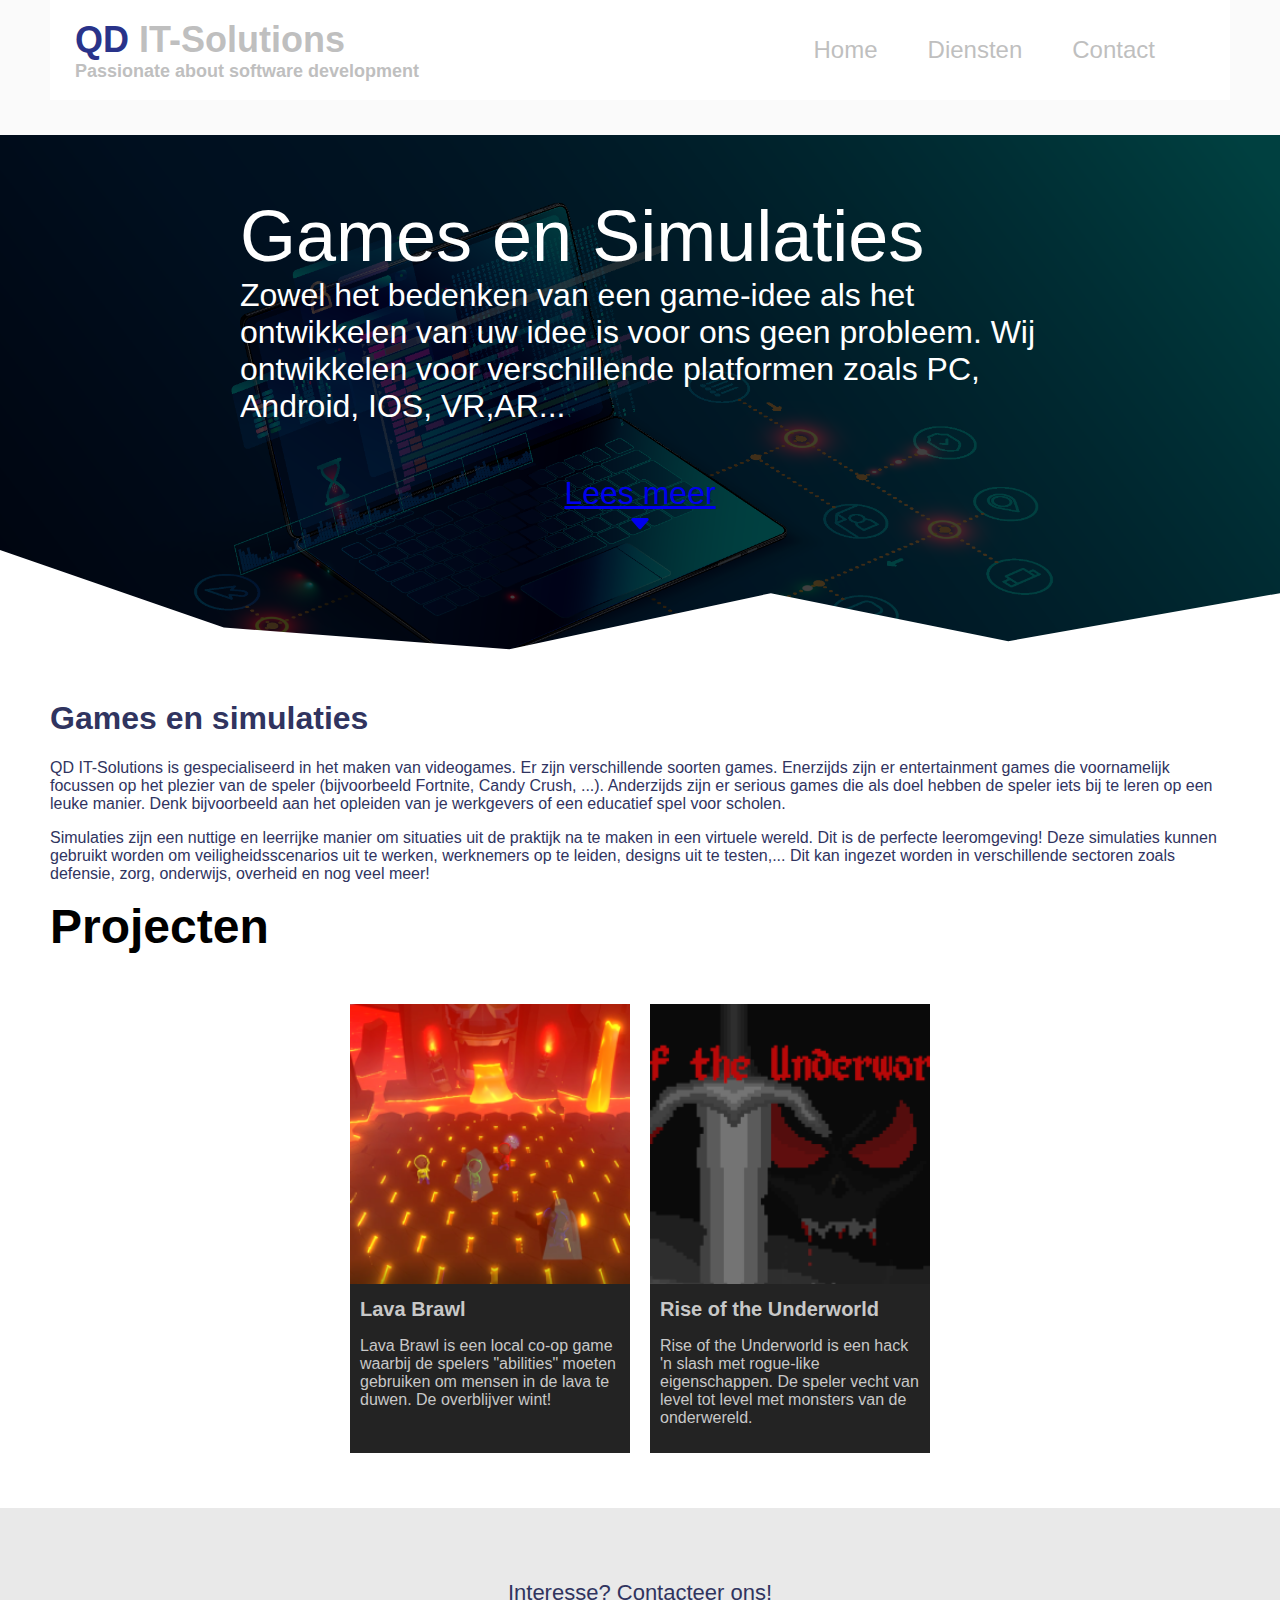
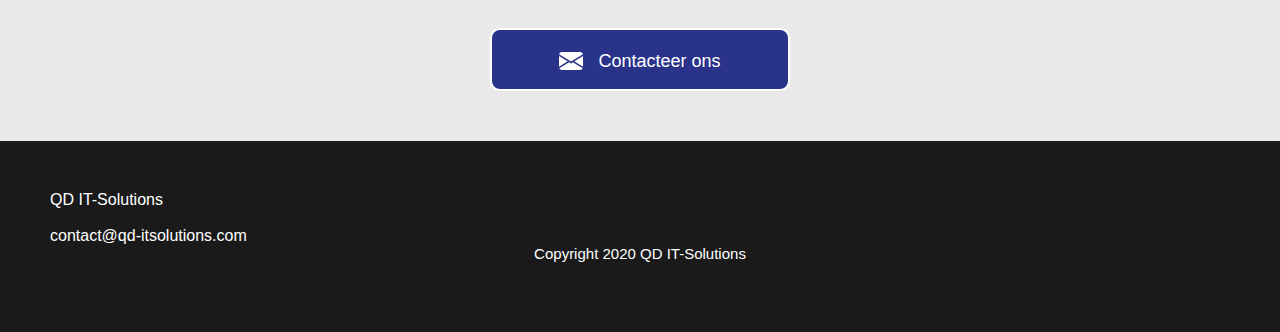
<file: games.html>
<!DOCTYPE html>

<html lang="nl">

<head>

    <meta charset="UTF-8">
    <meta name="description" content="">
    <meta name="keywords" content="">
    <meta name="author" content="QD IT-Solutions">
    <meta name="viewport" content="width=device-width, initial-scale=1.0">

    <title>Games | QD IT-Solutions</title>
    <link rel="stylesheet" type="text/css" href="qdstyles.css">
    <link rel="stylesheet" type="text/css" href="style/stylesheet.css">
    <link rel="icon" type="image/png" href="icons/favicon.png">

</head>

<body class="b-games">

    <header>
        <div class="nav-bar desktop">

            <a class="name" href="index.html">
                <div>
                    <p><span class="color">QD</span> <span>IT-Solutions</span></p>
                    <p>Passionate about software development</p>
                </div>
            </a>

            <nav>
                <ul>
                    <li><a class="item" href="index.html">Home</a></li>
                    <li class="dropdown"><a class="item">Diensten
                        <div class="dropdown-content">
                            <a class="dropdown-item" href="software.html">Software development</a>
                            <a class="dropdown-item" href="games.html">Games en simulaties</a>
                            <a class="dropdown-item" href="websites.html">Website development</a>
                        </div>
                    </a></li>
                    <li><a class="item" href="contact.html">Contact</a></li>
                </ul>
            </nav>
        </div>

        <div class="nav-bar mobile">

            <div class="name">
                <p><span class="color">QD</span></p>
            </div>

            <nav>
                <ul>

                    <li>
                        <a class="item" href="index.html">
                            <svg width="1em" height="1em" viewBox="0 0 16 16" class=""
                                xmlns="http://www.w3.org/2000/svg">
                                <path
                                    d="M6.5 10.995V14.5a.5.5 0 0 1-.5.5H2a.5.5 0 0 1-.5-.5v-7a.5.5 0 0 1 .146-.354l6-6a.5.5 0 0 1 .708 0l6 6a.5.5 0 0 1 .146.354v7a.5.5 0 0 1-.5.5h-4a.5.5 0 0 1-.5-.5V11c0-.25-.25-.5-.5-.5H7c-.25 0-.5.25-.5.495z" />
                                <path fill-rule="evenodd" d="M13 2.5V6l-2-2V2.5a.5.5 0 0 1 .5-.5h1a.5.5 0 0 1 .5.5z" />
                            </svg>
                        </a>
                    </li>

                    <li class="dropdown">
                        <a class="item">
                            <svg width="1em" height="1em" viewBox="0 0 16 16" class=""
                                xmlns="http://www.w3.org/2000/svg">
                                <path fill-rule="evenodd"
                                    d="M9.405 1.05c-.413-1.4-2.397-1.4-2.81 0l-.1.34a1.464 1.464 0 0 1-2.105.872l-.31-.17c-1.283-.698-2.686.705-1.987 1.987l.169.311c.446.82.023 1.841-.872 2.105l-.34.1c-1.4.413-1.4 2.397 0 2.81l.34.1a1.464 1.464 0 0 1 .872 2.105l-.17.31c-.698 1.283.705 2.686 1.987 1.987l.311-.169a1.464 1.464 0 0 1 2.105.872l.1.34c.413 1.4 2.397 1.4 2.81 0l.1-.34a1.464 1.464 0 0 1 2.105-.872l.31.17c1.283.698 2.686-.705 1.987-1.987l-.169-.311a1.464 1.464 0 0 1 .872-2.105l.34-.1c1.4-.413 1.4-2.397 0-2.81l-.34-.1a1.464 1.464 0 0 1-.872-2.105l.17-.31c.698-1.283-.705-2.686-1.987-1.987l-.311.169a1.464 1.464 0 0 1-2.105-.872l-.1-.34zM8 10.93a2.929 2.929 0 1 0 0-5.86 2.929 2.929 0 0 0 0 5.858z" />
                            </svg>
                            <div class="dropdown-content">
                                <a class="dropdown-item" href="software.html">Software development</a>
                                <a class="dropdown-item" href="games.html">Games en simulaties</a>
                                <a class="dropdown-item" href="websites.html">Website development</a>
                            </div>
                        </a>
                    </li>

                    <li>
                        <a class="item" href="contact.html">
                            <svg width="1em" height="1em" viewBox="0 0 16 16" class=""
                                xmlns="http://www.w3.org/2000/svg">
                                <path fill-rule="evenodd"
                                    d="M.05 3.555A2 2 0 0 1 2 2h12a2 2 0 0 1 1.95 1.555L8 8.414.05 3.555zM0 4.697v7.104l5.803-3.558L0 4.697zM6.761 8.83l-6.57 4.027A2 2 0 0 0 2 14h12a2 2 0 0 0 1.808-1.144l-6.57-4.027L8 9.586l-1.239-.757zm3.436-.586L16 11.801V4.697l-5.803 3.546z" />
                            </svg>
                        </a>
                    </li>

                </ul>
            </nav>
        </div>
    </header>

    <div class="main-container" role="main">

        <div class="service-header-container">

            <div class="service-content-container">

                <div id="service-text-container" class="service-text-container">

                    <h2 id="service-title" class="service-title">Games en Simulaties</h2>
                    <p class="service-description">Zowel het bedenken van een game-idee als het ontwikkelen van uw idee is voor ons geen probleem. Wij ontwikkelen voor verschillende platformen zoals PC, Android, IOS, VR,AR...</p>

                </div>

                <div class="service-scroll-indicator">

                    <a href="#main">
                    <p class="read-more-text">Lees meer</p>
                    <svg class="arrow-down-icon" width="48px" height="48px" viewBox="0 0 16 16" fill="currentColor" xmlns="http://www.w3.org/2000/svg">
                        <path d="M7.247 11.14L2.451 5.658C1.885 5.013 2.345 4 3.204 4h9.592a1 1 0 0 1 .753 1.659l-4.796 5.48a1 1 0 0 1-1.506 0z"/>
                    </svg>
                    </a>
                </div>

            </div>

            <div class="service-header-bg">
                <div class="service-image-overlay"></div>
                <div class="service-header-image"></div>
            </div>

            <svg class="service-header-divider-large" preserveAspectRatio="none" xmlns="http://www.w3.org/2000/svg" viewBox="0 0 1920 156">
                <g id="Path">
                    <polyline style="fill: #FFFFFF;" points="0 156.5 1920.1 156.5 1920 64.81 1512.4 136.79 1156.3 64.81 764 149 335.7 116.18 0 0"/>
                </g>
                
                <g id="Transparancy_0" style="fill: rgba(0, 0, 0, 0);">
                    <polygon points="0 0 335.7 116.18 764 149 1156.3 64.81 1512.4 136.79 1920.1 64.81 1920.1 0 0 0"/>
                </g>
            </svg>

            <svg class="service-header-divider-small" preserveAspectRatio="none" xmlns="http://www.w3.org/2000/svg" xmlns:xlink="http://www.w3.org/1999/xlink" x="0px" y="0px" viewBox="0 0 1920 389" style="enable-background:new 0 0 1920 389;" xml:space="preserve">
                <g id="Div">
	                <polygon style="fill: #FFFFFF; " class="st0" points="0,0 737.5,157.5 1359.5,15.5 1920,173 1920,389.5 0,389.5"/>
                </g>

                <g id="Transparancy" style="fill: rgba(0, 0, 0, 0);">
	                <polygon class="st0" points="0,0 1920,0 1920,173 1359,15 737,157"/>
                </g>
            </svg>

        </div>



        <div id="main" class="margin-container">
            <div class="text-container">
                <div>
                    <h1>Games en simulaties</h1>
                    <div class="text-paragraphs">
                        <p>QD IT-Solutions is gespecialiseerd in het maken van videogames. Er zijn verschillende soorten games. Enerzijds zijn er entertainment games die voornamelijk focussen op het plezier van de speler (bijvoorbeeld Fortnite, Candy Crush, ...). Anderzijds zijn er serious games die als doel hebben de speler iets bij te leren op een leuke manier. Denk bijvoorbeeld aan het opleiden van je werkgevers of een educatief spel voor scholen.</p>
                        <p>Simulaties zijn een nuttige en leerrijke manier om situaties uit de praktijk na te maken in een virtuele wereld. Dit is de perfecte leeromgeving! Deze simulaties kunnen gebruikt worden om veiligheidsscenarios uit te werken, werknemers op te leiden, designs uit te testen,... Dit kan ingezet worden in verschillende sectoren zoals defensie, zorg, onderwijs, overheid en nog veel meer!</p>
                    </div>
                </div>
            </div>
            <h3 class="cases-title">Projecten</h3>

            <div class="cases-container">

                <a class="project-container" href="https://rocketshelterstudios.itch.io/lava-brawl" target="_blank">

                    <img class="project-img" src="img/lava-brawl.png" alt="">

                    <div class="project-content">
                        <h3 class="project-title">Lava Brawl</h3>
                        <p class="project-description">Lava Brawl is een local co-op game waarbij de spelers "abilities" moeten gebruiken om mensen in de lava te duwen. De overblijver wint!</p>
                    </div>

                </a>

                <a class="project-container" href="https://rocketshelterstudios.itch.io/rise-of-the-underworld" target="_blank">

                    <img class="project-img" src="img/rotu.png" alt="">

                    <div class="project-content">
                        <h3 class="project-title">Rise of the Underworld</h3>
                        <p class="project-description">Rise of the Underworld is een hack 'n slash met rogue-like eigenschappen. De speler vecht van level tot level met monsters van de onderwereld.</p>
                    </div>

                </a>

            </div>

        </div>

    </div>

    <section class="contact">
        <div class="outer-container">
            <div class="content">
                <div>
                    <p>
                        Interesse? Contacteer ons!
                    </p>
                    <a href="mailto:contact@qd-itsolutions.com" class="std-button">
                        <span class="mail-icon">
                            <svg width="24px" height="24px" viewBox="0 0 16 16" class="bi bi-envelope-fill" fill="currentColor" xmlns="http://www.w3.org/2000/svg">
                                <path fill-rule="evenodd" d="M.05 3.555A2 2 0 0 1 2 2h12a2 2 0 0 1 1.95 1.555L8 8.414.05 3.555zM0 4.697v7.104l5.803-3.558L0 4.697zM6.761 8.83l-6.57 4.027A2 2 0 0 0 2 14h12a2 2 0 0 0 1.808-1.144l-6.57-4.027L8 9.586l-1.239-.757zm3.436-.586L16 11.801V4.697l-5.803 3.546z"/>
                              </svg>
                        </span>
                        <span class="contact-us-span">
                            Contacteer ons
                        </span>
                    </a>
                </div>
            </div>
        </div>
    </section>

    <footer>
        <div>
            <p>QD IT-Solutions</p>
            <p></p>
            <br>
            <p>contact@qd-itsolutions.com</p>
        </div>
        <div class="copyright-notice">
            <p>Copyright 2020 QD IT-Solutions</p>
        </div>
    </footer>
    <script src="https://ajax.googleapis.com/ajax/libs/jquery/3.5.1/jquery.min.js"></script>
    <script src="js/projects.js"></script>
    <script src="js/index.js"></script>

</body>

</html>
</file>
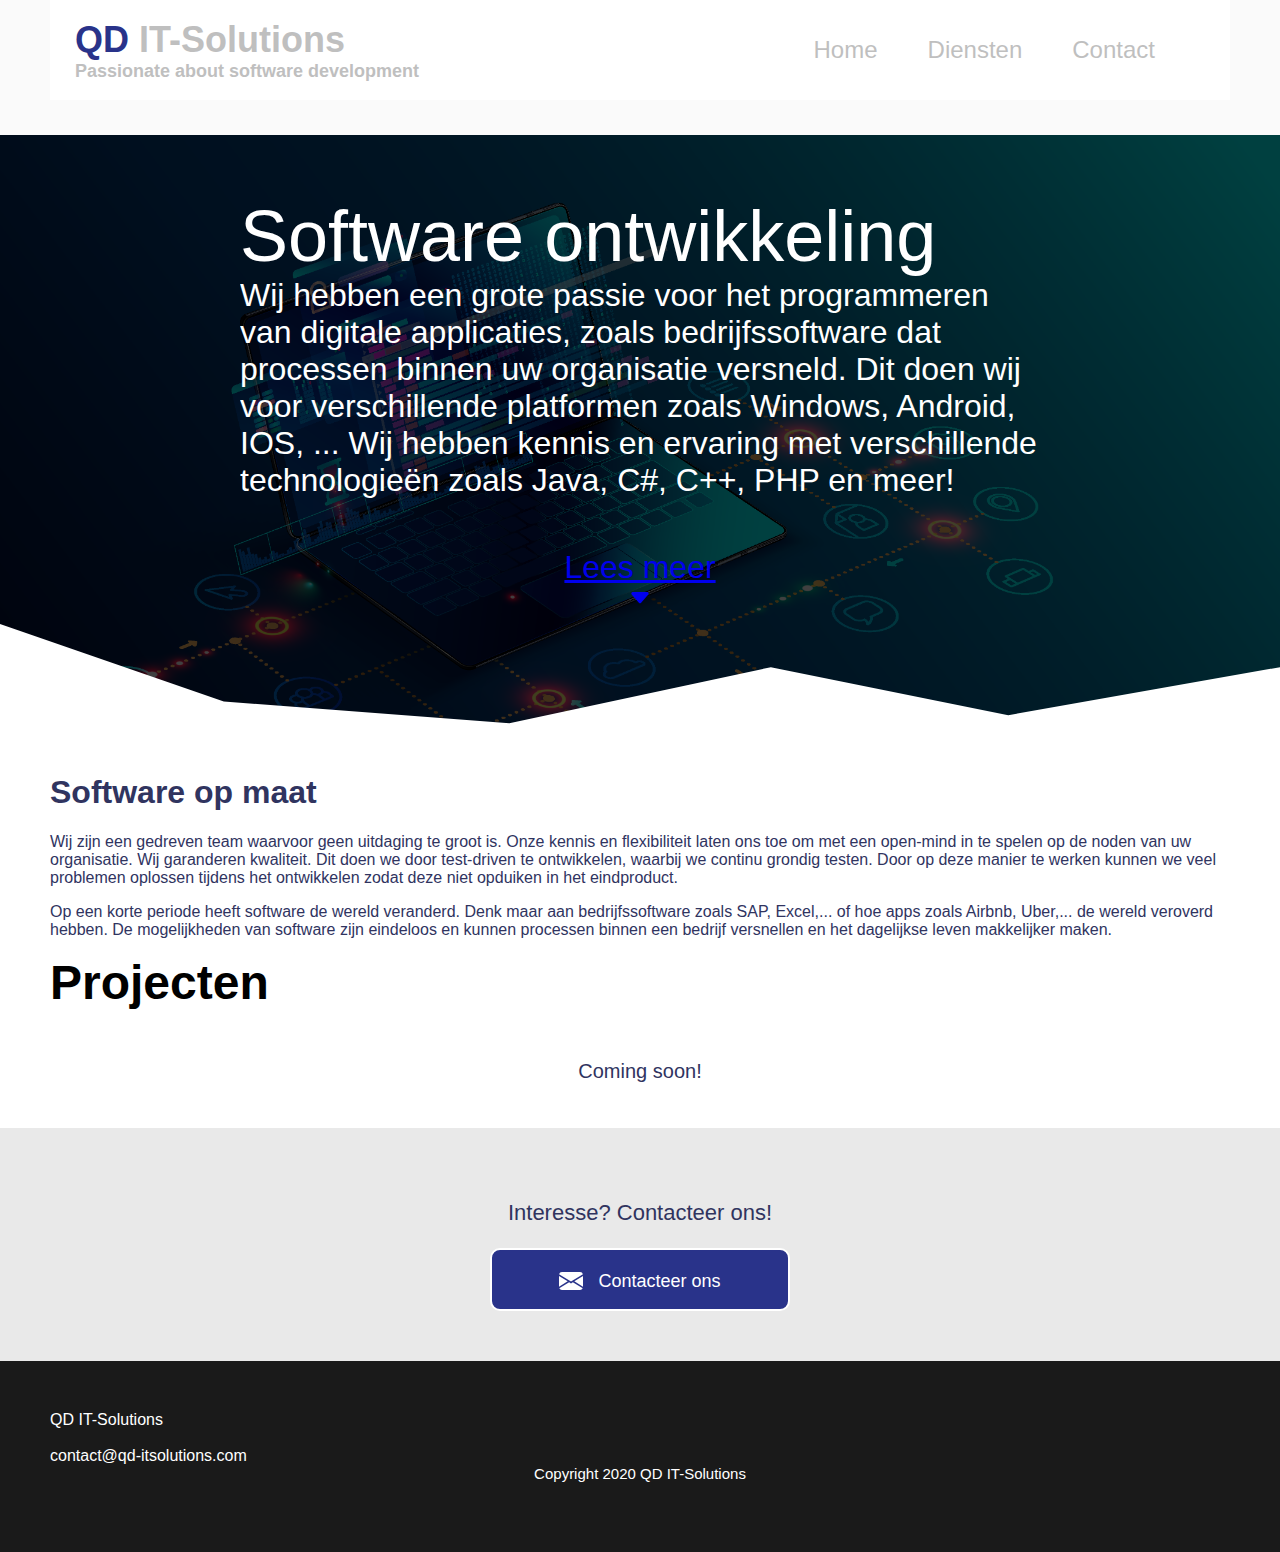
<file: software.html>
<!DOCTYPE html>

<html lang="nl">

<head>

    <meta charset="UTF-8">
    <meta name="description" content="">
    <meta name="keywords" content="">
    <meta name="author" content="QD IT-Solutions">
    <meta name="viewport" content="width=device-width, initial-scale=1.0">

    <title>Software | QD IT-Solutions</title>
    <link rel="stylesheet" type="text/css" href="qdstyles.css">
    <link rel="stylesheet" type="text/css" href="style/stylesheet.css">
    <link rel="icon" type="image/png" href="icons/favicon.png">
</head>

<body class="b-software">

    <header>
        <div class="nav-bar desktop">

            <a class="name" href="index.html">
                <div>
                    <p><span class="color">QD</span> <span>IT-Solutions</span></p>
                    <p>Passionate about software development</p>
                </div>
            </a>

            <nav>
                <ul>
                    <li><a class="item" href="index.html">Home</a></li>
                    <li class="dropdown"><a class="item">Diensten
                        <div class="dropdown-content">
                            <a class="dropdown-item" href="software.html">Software development</a>
                            <a class="dropdown-item" href="games.html">Games en simulaties</a>
                            <a class="dropdown-item" href="websites.html">Website development</a>
                        </div>
                    </a></li>
                    <li><a class="item" href="contact.html">Contact</a></li>
                </ul>
            </nav>
        </div>

        <div class="nav-bar mobile">

            <div class="name">
                <p><span class="color">QD</span></p>
            </div>

            <nav>
                <ul>

                    <li>
                        <a class="item" href="index.html">
                            <svg width="1em" height="1em" viewBox="0 0 16 16" class=""
                                xmlns="http://www.w3.org/2000/svg">
                                <path
                                    d="M6.5 10.995V14.5a.5.5 0 0 1-.5.5H2a.5.5 0 0 1-.5-.5v-7a.5.5 0 0 1 .146-.354l6-6a.5.5 0 0 1 .708 0l6 6a.5.5 0 0 1 .146.354v7a.5.5 0 0 1-.5.5h-4a.5.5 0 0 1-.5-.5V11c0-.25-.25-.5-.5-.5H7c-.25 0-.5.25-.5.495z" />
                                <path fill-rule="evenodd" d="M13 2.5V6l-2-2V2.5a.5.5 0 0 1 .5-.5h1a.5.5 0 0 1 .5.5z" />
                            </svg>
                        </a>
                    </li>

                    <li class="dropdown">
                        <a class="item">
                            <svg width="1em" height="1em" viewBox="0 0 16 16" class=""
                                xmlns="http://www.w3.org/2000/svg">
                                <path fill-rule="evenodd"
                                    d="M9.405 1.05c-.413-1.4-2.397-1.4-2.81 0l-.1.34a1.464 1.464 0 0 1-2.105.872l-.31-.17c-1.283-.698-2.686.705-1.987 1.987l.169.311c.446.82.023 1.841-.872 2.105l-.34.1c-1.4.413-1.4 2.397 0 2.81l.34.1a1.464 1.464 0 0 1 .872 2.105l-.17.31c-.698 1.283.705 2.686 1.987 1.987l.311-.169a1.464 1.464 0 0 1 2.105.872l.1.34c.413 1.4 2.397 1.4 2.81 0l.1-.34a1.464 1.464 0 0 1 2.105-.872l.31.17c1.283.698 2.686-.705 1.987-1.987l-.169-.311a1.464 1.464 0 0 1 .872-2.105l.34-.1c1.4-.413 1.4-2.397 0-2.81l-.34-.1a1.464 1.464 0 0 1-.872-2.105l.17-.31c.698-1.283-.705-2.686-1.987-1.987l-.311.169a1.464 1.464 0 0 1-2.105-.872l-.1-.34zM8 10.93a2.929 2.929 0 1 0 0-5.86 2.929 2.929 0 0 0 0 5.858z" />
                            </svg>
                            <div class="dropdown-content">
                                <a class="dropdown-item" href="software.html">Software development</a>
                                <a class="dropdown-item" href="games.html">Games en simulaties</a>
                                <a class="dropdown-item" href="websites.html">Website development</a>
                            </div>
                        </a>
                    </li>

                    <li>
                        <a class="item" href="contact.html">
                            <svg width="1em" height="1em" viewBox="0 0 16 16" class=""
                                xmlns="http://www.w3.org/2000/svg">
                                <path fill-rule="evenodd"
                                    d="M.05 3.555A2 2 0 0 1 2 2h12a2 2 0 0 1 1.95 1.555L8 8.414.05 3.555zM0 4.697v7.104l5.803-3.558L0 4.697zM6.761 8.83l-6.57 4.027A2 2 0 0 0 2 14h12a2 2 0 0 0 1.808-1.144l-6.57-4.027L8 9.586l-1.239-.757zm3.436-.586L16 11.801V4.697l-5.803 3.546z" />
                            </svg>
                        </a>
                    </li>

                </ul>
            </nav>
        </div>
    </header>

    <div class="main-container" role="main">

        <div class="service-header-container">

            <div class="service-content-container">

                <div id="service-text-container" class="service-text-container">

                    <h2 id="service-title" class="service-title">Software ontwikkeling</h2>
                    <p class="service-description">
                        Wij hebben een grote passie voor het programmeren van digitale applicaties, zoals bedrijfssoftware dat processen binnen uw organisatie versneld. Dit doen wij voor
                        verschillende platformen zoals Windows, Android, IOS, ...
                        Wij hebben kennis en ervaring met verschillende technologieën zoals Java, C#, C++, PHP en meer!
                    </p>

                </div>

                <div class="service-scroll-indicator">

                    <a href="#main">
                    <p class="read-more-text">Lees meer</p>
                    <svg class="arrow-down-icon" width="48px" height="48px" viewBox="0 0 16 16" fill="currentColor" xmlns="http://www.w3.org/2000/svg">
                        <path d="M7.247 11.14L2.451 5.658C1.885 5.013 2.345 4 3.204 4h9.592a1 1 0 0 1 .753 1.659l-4.796 5.48a1 1 0 0 1-1.506 0z"/>
                    </svg>
                    </a>
                </div>

            </div>

            <div class="service-header-bg">
                <div class="service-image-overlay"></div>
                <div class="service-header-image"></div>
            </div>

            <svg class="service-header-divider-large" preserveAspectRatio="none" xmlns="http://www.w3.org/2000/svg" viewBox="0 0 1920 156">
                <g id="Path">
                    <polyline style="fill: #FFFFFF;" points="0 156.5 1920.1 156.5 1920 64.81 1512.4 136.79 1156.3 64.81 764 149 335.7 116.18 0 0"/>
                </g>
                
                <g id="Transparancy_0" style="fill: rgba(0, 0, 0, 0);">
                    <polygon points="0 0 335.7 116.18 764 149 1156.3 64.81 1512.4 136.79 1920.1 64.81 1920.1 0 0 0"/>
                </g>
            </svg>

            <svg class="service-header-divider-small" preserveAspectRatio="none" xmlns="http://www.w3.org/2000/svg" xmlns:xlink="http://www.w3.org/1999/xlink" x="0px" y="0px" viewBox="0 0 1920 389" style="enable-background:new 0 0 1920 389;" xml:space="preserve">
                <g id="Div">
	                <polygon style="fill: #FFFFFF; " class="st0" points="0,0 737.5,157.5 1359.5,15.5 1920,173 1920,389.5 0,389.5"/>
                </g>

                <g id="Transparancy" style="fill: rgba(0, 0, 0, 0);">
	                <polygon class="st0" points="0,0 1920,0 1920,173 1359,15 737,157"/>
                </g>
            </svg>

        </div>



        <div id="main" class="margin-container">
            <div class="text-container">
                <div>
                    <h1>Software op maat</h1>
                    <div class="text-paragraphs">
                        <p>Wij zijn een gedreven team waarvoor geen uitdaging te groot is. Onze kennis en flexibiliteit laten ons toe om met een open-mind in te spelen op de noden van uw organisatie. Wij garanderen kwaliteit. Dit doen we door test-driven te ontwikkelen, waarbij we continu grondig testen. Door op deze manier te werken kunnen we veel problemen oplossen tijdens het ontwikkelen zodat deze niet opduiken in het eindproduct.</p>
                        <p>Op een korte periode heeft software de wereld veranderd. Denk maar aan bedrijfssoftware zoals SAP, Excel,... of hoe apps zoals Airbnb, Uber,... de wereld veroverd hebben. De mogelijkheden van software zijn eindeloos en kunnen processen binnen een bedrijf versnellen en het dagelijkse leven makkelijker maken.</p>
                    </div>
                </div>
            </div>
            <h3 class="cases-title">Projecten</h3>

            <div class="cases-container">

                <p class="project-title">Coming soon!</p>

            </div>

        </div>

    </div>

    <section class="contact">
        <div class="outer-container">
            <div class="content">
                <div>
                    <p>
                        Interesse? Contacteer ons!
                    </p>
                    <a href="mailto:contact@qd-itsolutions.com" class="std-button">
                        <span class="mail-icon">
                            <svg width="24px" height="24px" viewBox="0 0 16 16" class="bi bi-envelope-fill" fill="currentColor" xmlns="http://www.w3.org/2000/svg">
                                <path fill-rule="evenodd" d="M.05 3.555A2 2 0 0 1 2 2h12a2 2 0 0 1 1.95 1.555L8 8.414.05 3.555zM0 4.697v7.104l5.803-3.558L0 4.697zM6.761 8.83l-6.57 4.027A2 2 0 0 0 2 14h12a2 2 0 0 0 1.808-1.144l-6.57-4.027L8 9.586l-1.239-.757zm3.436-.586L16 11.801V4.697l-5.803 3.546z"/>
                              </svg>
                        </span>
                        <span class="contact-us-span">
                            Contacteer ons
                        </span>
                    </a>
                </div>
            </div>
        </div>
    </section>

    <footer>
        <div>
            <p>QD IT-Solutions</p>
            <p></p>
            <br>
            <p>contact@qd-itsolutions.com</p>
        </div>
        <div class="copyright-notice">
            <p>Copyright 2020 QD IT-Solutions</p>
        </div>
    </footer>
    <script src="https://ajax.googleapis.com/ajax/libs/jquery/3.5.1/jquery.min.js"></script>
    <script src="js/projects.js"></script>
    <script src="js/index.js"></script>
</body>

</html>
</file>
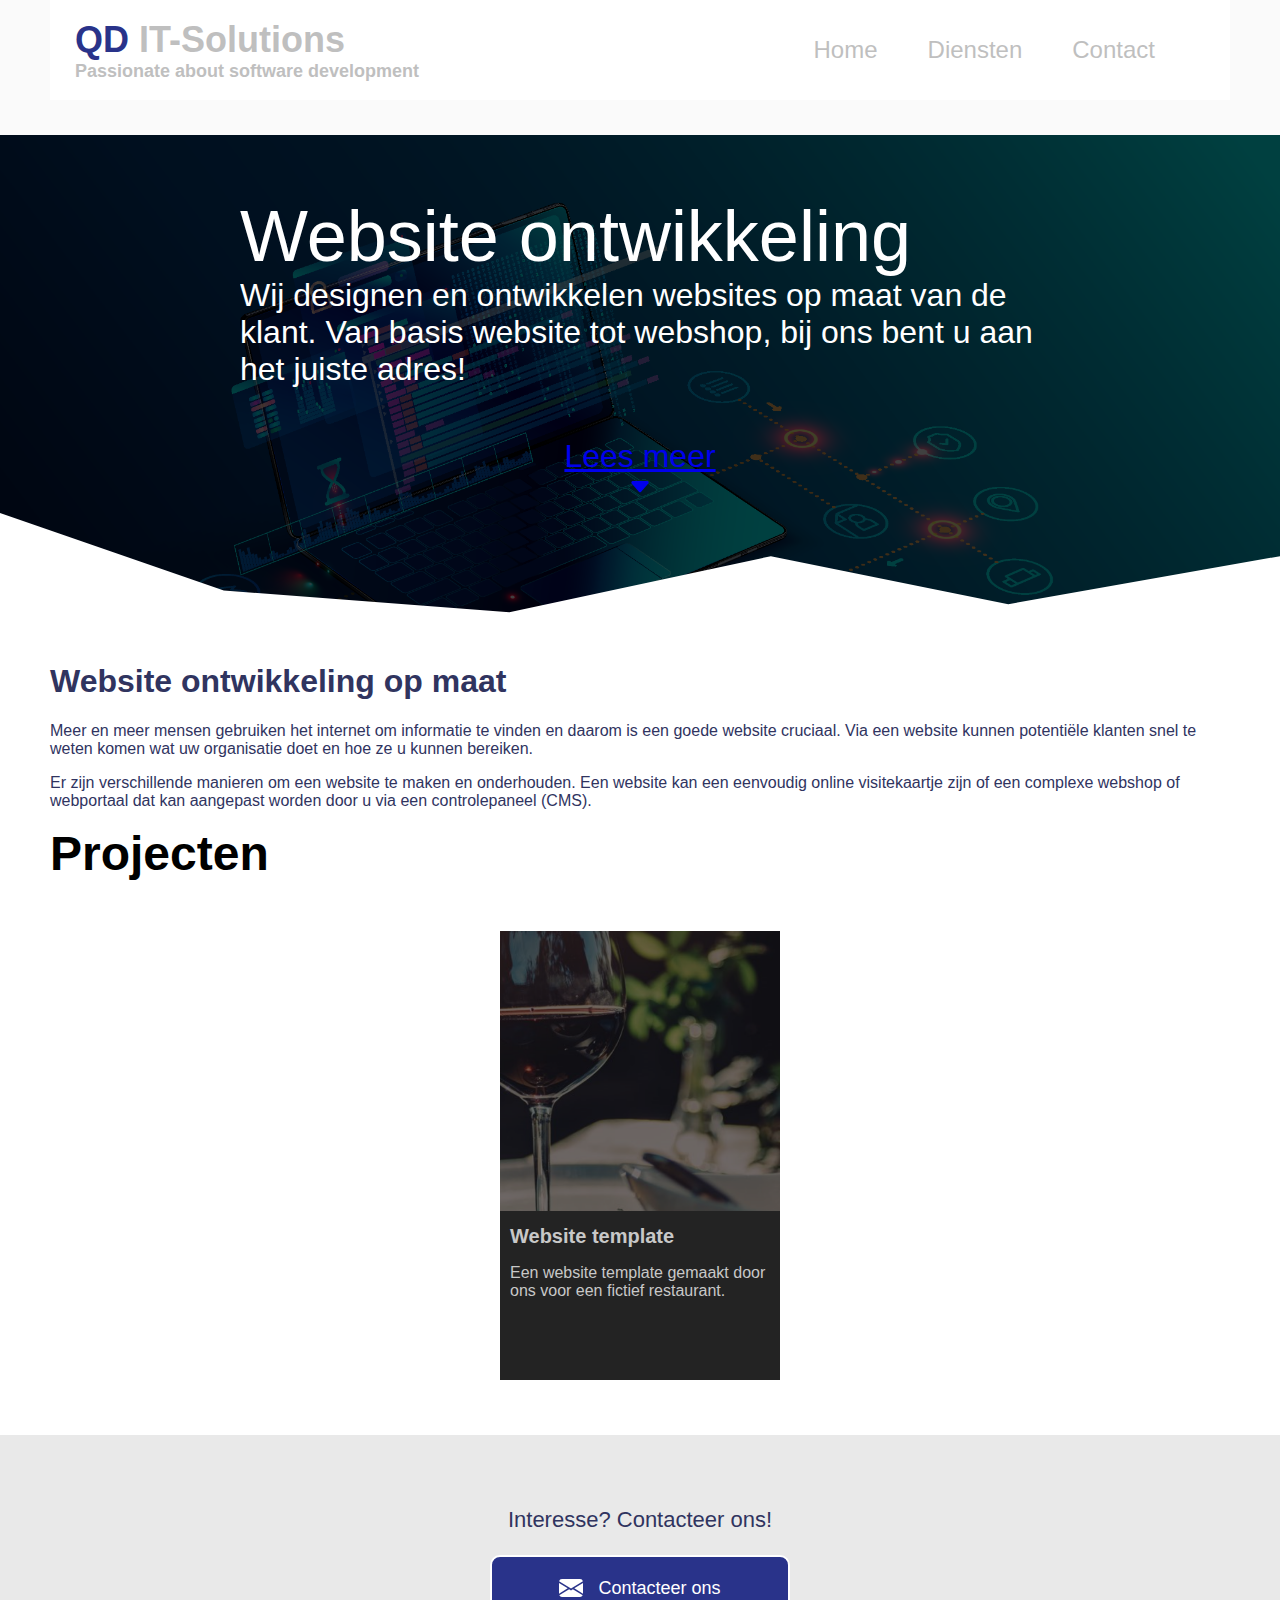
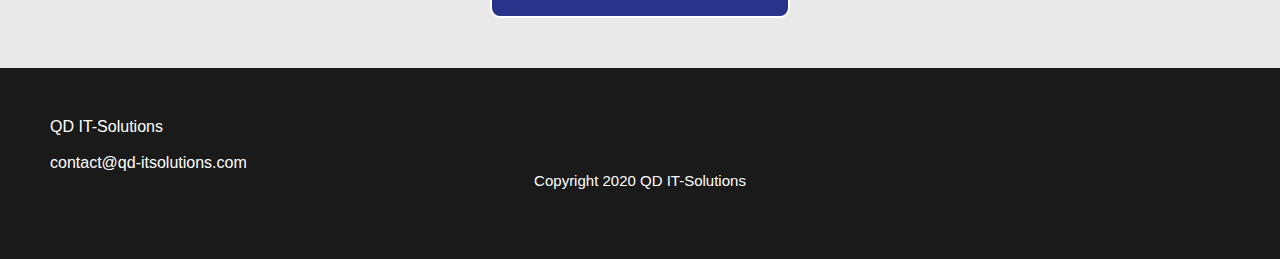
<file: websites.html>
<!DOCTYPE html>

<html lang="nl">

<head>

    <meta charset="UTF-8">
    <meta name="description" content="">
    <meta name="keywords" content="">
    <meta name="author" content="QD IT-Solutions">
    <meta name="viewport" content="width=device-width, initial-scale=1.0">

    <title>Websites | QD IT-Solutions</title>
    <link rel="stylesheet" type="text/css" href="qdstyles.css">
    <link rel="stylesheet" type="text/css" href="style/stylesheet.css">

    <link rel="icon" type="image/png" href="icons/favicon.png">


</head>

<body class="b-websites">

    <header>
        <div class="nav-bar desktop">

            <a class="name" href="index.html">
                <div>
                    <p><span class="color">QD</span> <span>IT-Solutions</span></p>
                    <p>Passionate about software development</p>
                </div>
            </a>

            <nav>
                <ul>
                    <li><a class="item" href="index.html">Home</a></li>
                    <li class="dropdown"><a class="item">Diensten
                        <div class="dropdown-content">
                            <a class="dropdown-item" href="software.html">Software development</a>
                            <a class="dropdown-item" href="games.html">Games en simulaties</a>
                            <a class="dropdown-item" href="websites.html">Website development</a>
                        </div>
                    </a></li>
                    <li><a class="item" href="contact.html">Contact</a></li>
                </ul>
            </nav>
        </div>

        <div class="nav-bar mobile">

            <div class="name">
                <p><span class="color">QD</span></p>
            </div>

            <nav>
                <ul>

                    <li>
                        <a class="item" href="index.html">
                            <svg width="1em" height="1em" viewBox="0 0 16 16" class=""
                                xmlns="http://www.w3.org/2000/svg">
                                <path
                                    d="M6.5 10.995V14.5a.5.5 0 0 1-.5.5H2a.5.5 0 0 1-.5-.5v-7a.5.5 0 0 1 .146-.354l6-6a.5.5 0 0 1 .708 0l6 6a.5.5 0 0 1 .146.354v7a.5.5 0 0 1-.5.5h-4a.5.5 0 0 1-.5-.5V11c0-.25-.25-.5-.5-.5H7c-.25 0-.5.25-.5.495z" />
                                <path fill-rule="evenodd" d="M13 2.5V6l-2-2V2.5a.5.5 0 0 1 .5-.5h1a.5.5 0 0 1 .5.5z" />
                            </svg>
                        </a>
                    </li>

                    <li class="dropdown">
                        <a class="item">
                            <svg width="1em" height="1em" viewBox="0 0 16 16" class=""
                                xmlns="http://www.w3.org/2000/svg">
                                <path fill-rule="evenodd"
                                    d="M9.405 1.05c-.413-1.4-2.397-1.4-2.81 0l-.1.34a1.464 1.464 0 0 1-2.105.872l-.31-.17c-1.283-.698-2.686.705-1.987 1.987l.169.311c.446.82.023 1.841-.872 2.105l-.34.1c-1.4.413-1.4 2.397 0 2.81l.34.1a1.464 1.464 0 0 1 .872 2.105l-.17.31c-.698 1.283.705 2.686 1.987 1.987l.311-.169a1.464 1.464 0 0 1 2.105.872l.1.34c.413 1.4 2.397 1.4 2.81 0l.1-.34a1.464 1.464 0 0 1 2.105-.872l.31.17c1.283.698 2.686-.705 1.987-1.987l-.169-.311a1.464 1.464 0 0 1 .872-2.105l.34-.1c1.4-.413 1.4-2.397 0-2.81l-.34-.1a1.464 1.464 0 0 1-.872-2.105l.17-.31c.698-1.283-.705-2.686-1.987-1.987l-.311.169a1.464 1.464 0 0 1-2.105-.872l-.1-.34zM8 10.93a2.929 2.929 0 1 0 0-5.86 2.929 2.929 0 0 0 0 5.858z" />
                            </svg>
                            <div class="dropdown-content">
                                <a class="dropdown-item" href="software.html">Software development</a>
                                <a class="dropdown-item" href="games.html">Games en simulaties</a>
                                <a class="dropdown-item" href="websites.html">Website development</a>
                            </div>
                        </a>
                    </li>

                    <li>
                        <a class="item" href="contact.html">
                            <svg width="1em" height="1em" viewBox="0 0 16 16" class=""
                                xmlns="http://www.w3.org/2000/svg">
                                <path fill-rule="evenodd"
                                    d="M.05 3.555A2 2 0 0 1 2 2h12a2 2 0 0 1 1.95 1.555L8 8.414.05 3.555zM0 4.697v7.104l5.803-3.558L0 4.697zM6.761 8.83l-6.57 4.027A2 2 0 0 0 2 14h12a2 2 0 0 0 1.808-1.144l-6.57-4.027L8 9.586l-1.239-.757zm3.436-.586L16 11.801V4.697l-5.803 3.546z" />
                            </svg>
                        </a>
                    </li>

                </ul>
            </nav>
        </div>
    </header>

    <div class="main-container" role="main">

        <div class="service-header-container">

            <div class="service-content-container">

                <div id="service-text-container" class="service-text-container">

                    <h2 id="service-title" class="service-title">Website ontwikkeling</h2>
                    <p class="service-description">Wij designen en ontwikkelen websites op maat van de klant. Van basis website tot webshop, bij ons bent u aan het juiste adres!</p>

                </div>

                <div class="service-scroll-indicator">

                    <a href="#main">
                    <p class="read-more-text">Lees meer</p>
                    <svg class="arrow-down-icon" width="48px" height="48px" viewBox="0 0 16 16" fill="currentColor" xmlns="http://www.w3.org/2000/svg">
                        <path d="M7.247 11.14L2.451 5.658C1.885 5.013 2.345 4 3.204 4h9.592a1 1 0 0 1 .753 1.659l-4.796 5.48a1 1 0 0 1-1.506 0z"/>
                    </svg>
                    </a>
                </div>

            </div>

            <div class="service-header-bg">
                <div class="service-image-overlay"></div>
                <div class="service-header-image"></div>
            </div>

            <svg class="service-header-divider-large" preserveAspectRatio="none" xmlns="http://www.w3.org/2000/svg" viewBox="0 0 1920 156">
                <g id="Path">
                    <polyline style="fill: #FFFFFF;" points="0 156.5 1920.1 156.5 1920 64.81 1512.4 136.79 1156.3 64.81 764 149 335.7 116.18 0 0"/>
                </g>
                
                <g id="Transparancy_0" style="fill: rgba(0, 0, 0, 0);">
                    <polygon points="0 0 335.7 116.18 764 149 1156.3 64.81 1512.4 136.79 1920.1 64.81 1920.1 0 0 0"/>
                </g>
            </svg>

            <svg class="service-header-divider-small" preserveAspectRatio="none" xmlns="http://www.w3.org/2000/svg" xmlns:xlink="http://www.w3.org/1999/xlink" x="0px" y="0px" viewBox="0 0 1920 389" style="enable-background:new 0 0 1920 389;" xml:space="preserve">
                <g id="Div">
	                <polygon style="fill: #FFFFFF; " class="st0" points="0,0 737.5,157.5 1359.5,15.5 1920,173 1920,389.5 0,389.5"/>
                </g>

                <g id="Transparancy" style="fill: rgba(0, 0, 0, 0);">
	                <polygon class="st0" points="0,0 1920,0 1920,173 1359,15 737,157"/>
                </g>
            </svg>

        </div>
        <div id="main" class="margin-container">
            <div class="text-container">
                <div>
                    <h1>Website ontwikkeling op maat</h1>
                    <div class="text-paragraphs">
                        <p>Meer en meer mensen gebruiken het internet om informatie te vinden en daarom is een goede website cruciaal. Via een website kunnen potentiële klanten snel te weten komen wat uw organisatie doet en hoe ze u kunnen bereiken.</p>
                        <p>Er zijn verschillende manieren om een website te maken en onderhouden. Een website kan een eenvoudig online visitekaartje zijn of een complexe webshop of webportaal dat kan aangepast worden door u via een controlepaneel (CMS).</p>
                    </div>
                </div>
            </div>
            <h3 class="cases-title">Projecten</h3>

            <div class="cases-container">

                <a class="project-container" href="projects/websites/de-bergerie/index.html">

                    <img class="project-img" src="img/de-bergerie.png" alt="">

                    <div class="project-content">
                        <h3 class="project-title">Website template</h3>
                        <p class="project-description">Een website template gemaakt door ons voor een fictief restaurant.</p>
                    </div>

                </a>

            </div>

        </div>

    </div>

    <section class="contact">
        <div class="outer-container">
            <div class="content">
                <div>
                    <p>
                        Interesse? Contacteer ons!
                    </p>
                    <a  href="mailto:contact@qd-itsolutions.com" class="std-button">
                        <span class="mail-icon">
                            <svg width="24px" height="24px" viewBox="0 0 16 16" class="bi bi-envelope-fill" fill="currentColor" xmlns="http://www.w3.org/2000/svg">
                                <path fill-rule="evenodd" d="M.05 3.555A2 2 0 0 1 2 2h12a2 2 0 0 1 1.95 1.555L8 8.414.05 3.555zM0 4.697v7.104l5.803-3.558L0 4.697zM6.761 8.83l-6.57 4.027A2 2 0 0 0 2 14h12a2 2 0 0 0 1.808-1.144l-6.57-4.027L8 9.586l-1.239-.757zm3.436-.586L16 11.801V4.697l-5.803 3.546z"/>
                              </svg>
                        </span>
                        <span class="contact-us-span">
                            Contacteer ons
                        </span>
                    </a>
                </div>
            </div>
        </div>
    </section>

    <footer>
        <div>
            <p>QD IT-Solutions</p>
            <p></p>
            <br>
            <p>contact@qd-itsolutions.com</p>
        </div>
        <div class="copyright-notice">
            <p>Copyright 2020 QD IT-Solutions</p>
        </div>
    </footer>
    <script src="https://ajax.googleapis.com/ajax/libs/jquery/3.5.1/jquery.min.js"></script>
    <script src="js/projects.js"></script>
    <script src="js/index.js"></script>

</body>

</html>
</file>
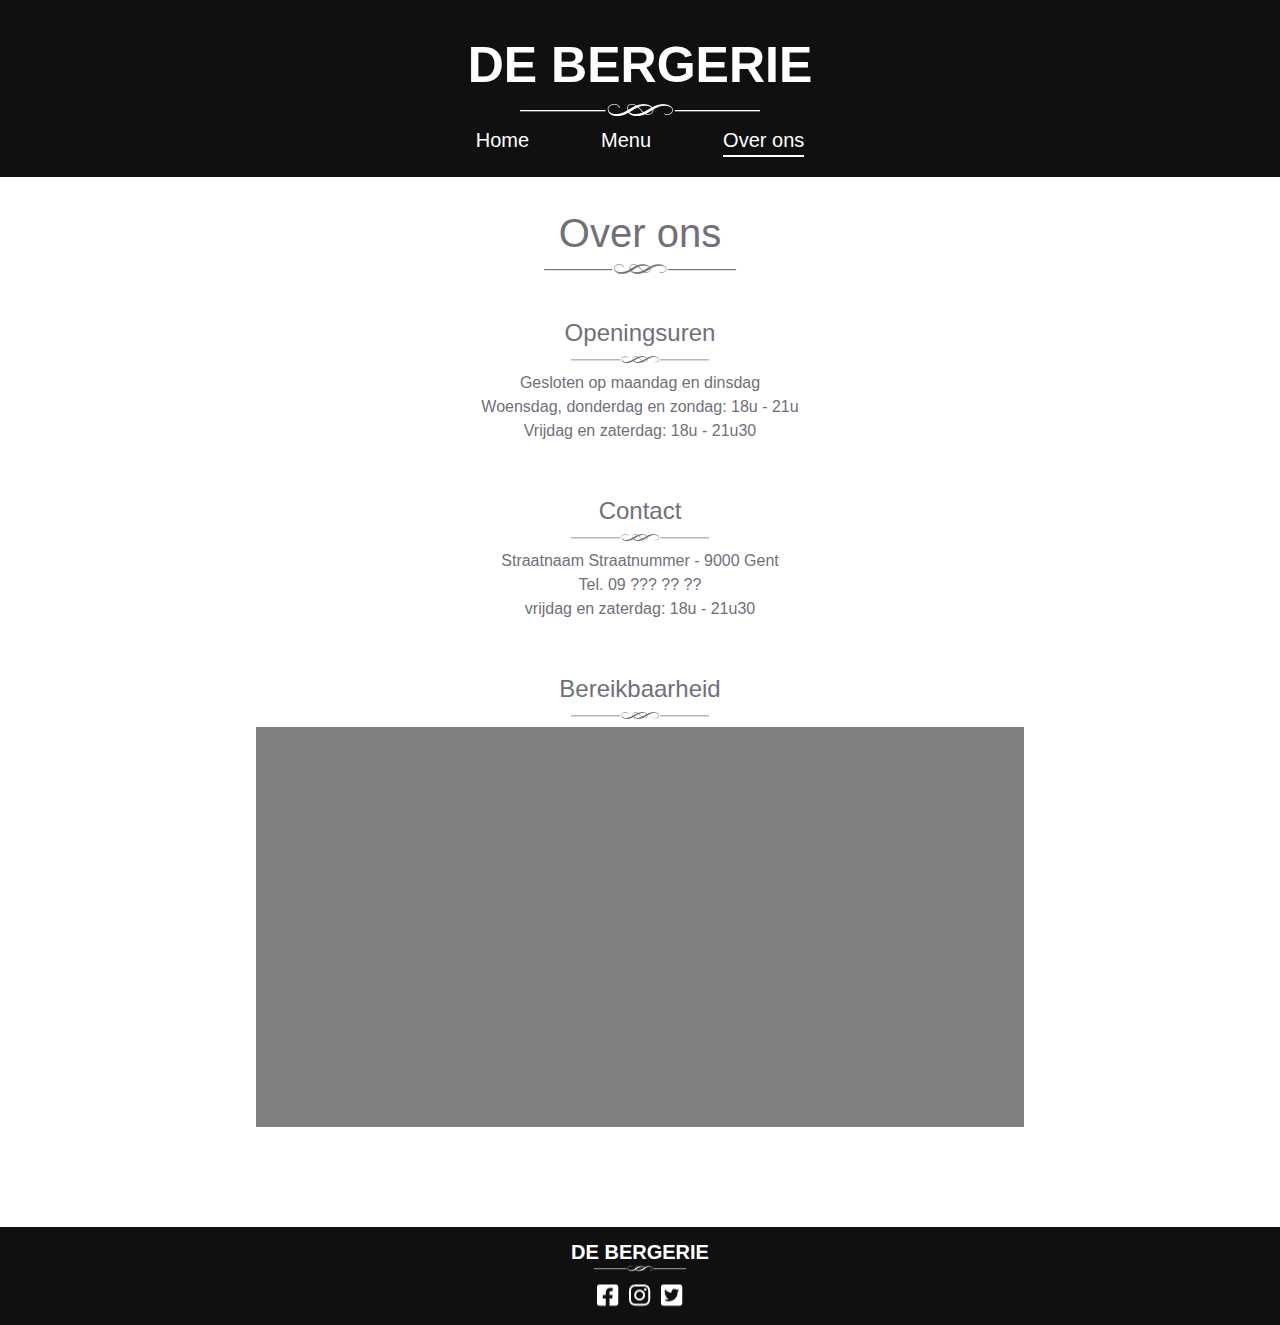
<file: portfolio/websites/DeBergerie/contact.html>
<!DOCTYPE html>

<html lang="en">

<head>
    <meta charset="UTF-8">
    <meta name="viewport" content="width=device-width, initial-scale=1, shrink-to-fit=no">
    <meta name="description"
        content="">
    <meta name="author" content="De Bergerie">
    <meta name="title" content="De Bergerie - Restaurant">
    <title>De Bergerie - Restaurant</title>

    <!--stylesheet-->
    <link href="styles/stylesheet.css" rel="stylesheet" type="text/css">
    <link rel="stylesheet" href="https://maxcdn.bootstrapcdn.com/bootstrap/4.0.0/css/bootstrap.min.css" integrity="sha384-Gn5384xqQ1aoWXA+058RXPxPg6fy4IWvTNh0E263XmFcJlSAwiGgFAW/dAiS6JXm" crossorigin="anonymous">
    
</head>

<body id="top">
    <header>
        <div id="title" class="title">
            <h1>DE BERGERIE</h1>
            <img src="images/LineArt.png"></img>
        </div>

        <nav class="navbar1">
            <ul>
                <li class="navbutton">
                    <a href="index.html">
                        Home
                    </a>
                    <div class="underline"></div>
                </li>
                <li class="navbutton">
                    <a href="menu.html">
                        Menu
                    </a>
                    <div class="underline"></div>
                </li>
                <li class="navbutton">
                    <a href="#top">
                        Over ons
                    </a>
                    <div class="underline_selected"></div>
                </li>
            </ul>
        </nav>
    </header>
    <div class="main">
        <section class = "menu">
            <h2 class ="menuheader">Over ons
                <img src="images/LineArtGray.png"></img>
            </h2>
            <p class="menusection">Openingsuren
                <img src="images/LineArtGray.png"></img>
            </p>
            <p class="p1">Gesloten op maandag en dinsdag</p>
            <p class="p1">Woensdag, donderdag en zondag: 18u - 21u</p>
            <p class="p1">Vrijdag en zaterdag: 18u - 21u30</p>
            <p class="menusection">Contact
                <img src="images/LineArtGray.png"></img>
            </p>
            <p class="p1">Straatnaam Straatnummer - 9000 Gent</p>
            <p class="p1">Tel. 09 ??? ?? ??</p>
            <p class="p1">vrijdag en zaterdag: 18u - 21u30</p>
            <p class="menusection">Bereikbaarheid
                <img src="images/LineArtGray.png"></img>
            </p>
            <div id="map">
            <iframe src="https://www.google.com/maps/embed?pb=!1m18!1m12!1m3!1d14186.19135790483!2d3.7110914409522318!3d51.05700169796238!2m3!1f0!2f0!3f0!3m2!1i1024!2i768!4f13.1!3m3!1m2!1s0x47c370e1339443ad%3A0x40099ab2f4d5140!2sGent!5e0!3m2!1snl!2sbe!4v1600687505862!5m2!1snl!2sbe" width="100%" height="100%" frameborder="0" allowfullscreen="" aria-hidden="false" tabindex="0"></iframe>
            </div>
        </section>
    </div>

    <footer>
        <p>DE BERGERIE</p>
        <img src="images/LineArt.png"></img>
        <ul>
            <li>
                <a href="http://www.facebook.com" target="_blank">
                    <img src="images/icon_facebook.png"></img>
                </a>
            </li>
            <li>
                <a href="http://www.instagram.com" target="_blank">
                    <img src="images/icon_instagram.png"></img>
                </a>
            </li>
            <li>
                <a href="http://www.twitter.com" target="_blank">
                <img src="images/icon_twitter.png"></img>
            </a>
            </li>
        </ul>
    </footer>



    <script src="https://code.jquery.com/jquery-3.2.1.slim.min.js" integrity="sha384-KJ3o2DKtIkvYIK3UENzmM7KCkRr/rE9/Qpg6aAZGJwFDMVNA/GpGFF93hXpG5KkN" crossorigin="anonymous"></script>
    <script src="https://cdnjs.cloudflare.com/ajax/libs/popper.js/1.12.9/umd/popper.min.js" integrity="sha384-ApNbgh9B+Y1QKtv3Rn7W3mgPxhU9K/ScQsAP7hUibX39j7fakFPskvXusvfa0b4Q" crossorigin="anonymous"></script>
    <script src="https://maxcdn.bootstrapcdn.com/bootstrap/4.0.0/js/bootstrap.min.js" integrity="sha384-JZR6Spejh4U02d8jOt6vLEHfe/JQGiRRSQQxSfFWpi1MquVdAyjUar5+76PVCmYl" crossorigin="anonymous"></script>
    <script>


        // When the user scrolls down 50px from the top of the document, resize the header's font size
        window.onscroll = function() {scrollFunction()};

        var maxTitleSize=30;
        if(screen.width>=1025)
        maxTitleSize=50;
        
function scrollFunction() {
    var scrollDistance=200;
    if (document.body.scrollTop > scrollDistance || document.documentElement.scrollTop > scrollDistance) {
        document.getElementById("title").style.fontSize = maxTitleSize*0.6+"px";
        document.getElementById("title").style.paddingTop = "5px";
    } 
    else 
    if (Math.max(document.body.scrollTop,document.documentElement.scrollTop) < scrollDistance/2)
    {
        document.getElementById("title").style.fontSize = maxTitleSize+"px";
        document.getElementById("title").style.paddingTop = "35px";
    }
}
    </script>
            
</body>

</html>
</file>
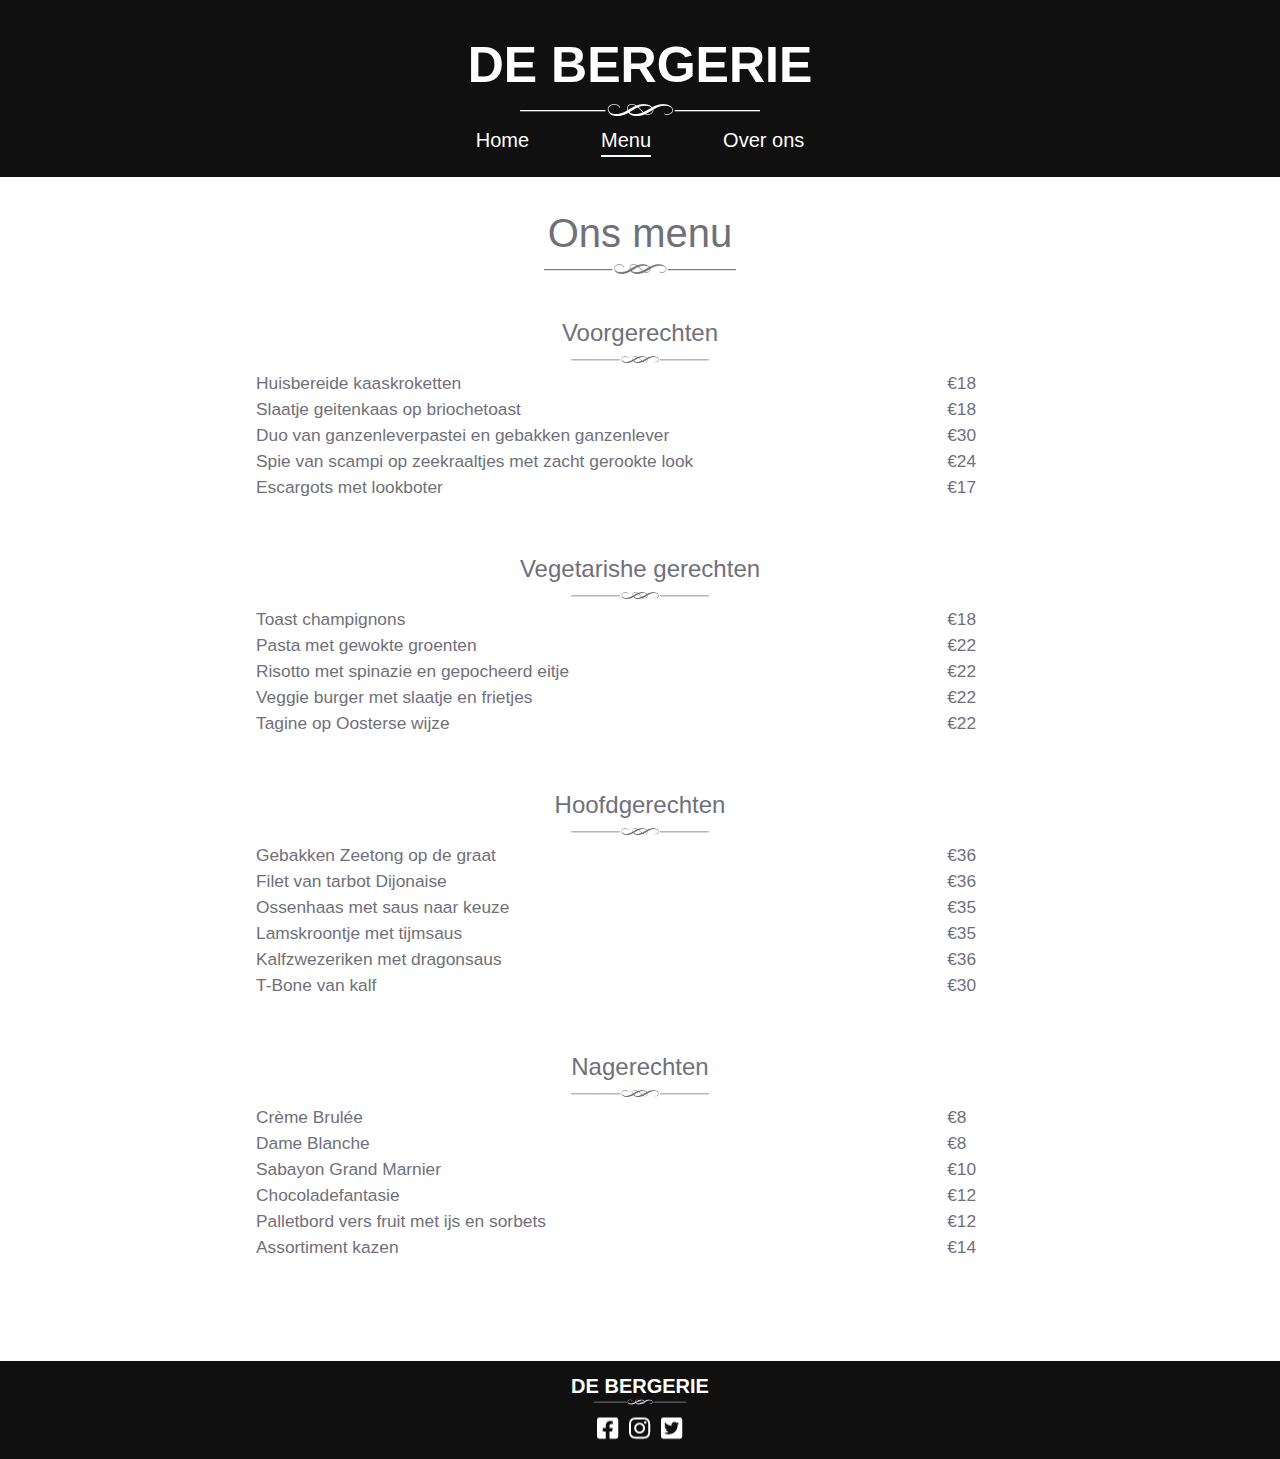
<file: portfolio/websites/DeBergerie/menu.html>
<!DOCTYPE html>

<html lang="en">

<head>
    <meta charset="UTF-8">
    <meta name="viewport" content="width=device-width, initial-scale=1, shrink-to-fit=no">
    <meta name="description"
        content="">
    <meta name="author" content="De Bergerie">
    <meta name="title" content="De Bergerie - Restaurant">
    <title>De Bergerie - Restaurant</title>

    <!--stylesheet-->
    <link href="styles/stylesheet.css" rel="stylesheet" type="text/css">
    <link rel="stylesheet" href="https://maxcdn.bootstrapcdn.com/bootstrap/4.0.0/css/bootstrap.min.css" integrity="sha384-Gn5384xqQ1aoWXA+058RXPxPg6fy4IWvTNh0E263XmFcJlSAwiGgFAW/dAiS6JXm" crossorigin="anonymous">
    
</head>

<body id="top">
    <header>
        <div id="title" class="title">
            <h1>DE BERGERIE</h1>
            <img src="images/LineArt.png"></img>
        </div>

        <nav class="navbar1">
            <ul>
                <li class="navbutton">
                    <a href="index.html">
                        Home
                    </a>
                    <div class="underline"></div>
                </li>
                <li class="navbutton">
                    <a href="#top">
                        Menu
                    </a>
                    <div class="underline_selected"></div>
                </li>
                <li class="navbutton">
                    <a href="contact.html">
                        Over ons
                    </a>
                    <div class="underline"></div>
                </li>
            </ul>
        </nav>
    </header>
    <div class="main">
        <section class = "menu">
            <h2 class ="menuheader">Ons menu
                <img src="images/LineArtGray.png"></img>
            </h2>
            <p class="menusection">Voorgerechten
                <img src="images/LineArtGray.png"></img>
            </p>
            <div class="menulist">
                <p>Huisbereide kaaskroketten</p>
                <p>€18</p>
            </div>
            <div class="menulist">
                <p>Slaatje geitenkaas op briochetoast</p>
                <p>€18</p>
            </div>
            <div class="menulist">
                <p>Duo van ganzenleverpastei en gebakken ganzenlever</p>
                <p>€30</p>
            </div>
            <div class="menulist">
                <p>Spie van scampi op zeekraaltjes met zacht gerookte look</p>
                <p>€24</p>
            </div>
            <div class="menulist">
                <p>Escargots met lookboter</p>
                <p>€17</p>
            </div>
            <p class="menusection">Vegetarishe gerechten
                <img src="images/LineArtGray.png"></img>
            </p>
            <div class="menulist">
                <p>Toast champignons</p>
                <p>€18</p>
            </div>
            <div class="menulist">
                <p>Pasta met gewokte groenten</p>
                <p>€22</p>
            </div>
            <div class="menulist">
                <p>Risotto met spinazie en gepocheerd eitje</p>
                <p>€22</p>
            </div>
            <div class="menulist">
                <p>Veggie burger met slaatje en frietjes</p>
                <p>€22</p>
            </div>
            <div class="menulist">
                <p>Tagine op Oosterse wijze</p>
                <p>€22</p>
            </div>
            <p class="menusection">Hoofdgerechten
                <img src="images/LineArtGray.png"></img>
            </p>
            <div class="menulist">
                <p>Gebakken Zeetong op de graat</p>
                <p>€36</p>
            </div>
            <div class="menulist">
                <p>Filet van tarbot Dijonaise</p>
                <p>€36</p>
            </div>
            <div class="menulist">
                <p>Ossenhaas met saus naar keuze</p>
                <p>€35</p>
            </div>
            <div class="menulist">
                <p>Lamskroontje met tijmsaus</p>
                <p>€35</p>
            </div>
            <div class="menulist">
                <p>Kalfzwezeriken met dragonsaus</p>
                <p>€36</p>
            </div>
            <div class="menulist">
                <p>T-Bone van kalf</p>
                <p>€30</p>
            </div>
            <p class="menusection">Nagerechten
                <img src="images/LineArtGray.png"></img>
            </p>
            <div class="menulist">
                <p>Crème Brulée</p>
                <p>€8</p>
            </div>
            <div class="menulist">
                <p>Dame Blanche</p>
                <p>€8</p>
            </div>
            <div class="menulist">
                <p>Sabayon Grand Marnier</p>
                <p>€10</p>
            </div>
            <div class="menulist">
                <p>Chocoladefantasie</p>
                <p>€12</p>
            </div>
            <div class="menulist">
                <p>Palletbord vers fruit met ijs en sorbets</p>
                <p>€12</p>
            </div>
            <div class="menulist">
                <p>Assortiment kazen</p>
                <p>€14</p>
            </div>
        </section>
    </div>

    <footer>
        <p>DE BERGERIE</p>
        <img src="images/LineArt.png"></img>
        <ul>
            <li>
                <a href="http://www.facebook.com" target="_blank">
                    <img src="images/icon_facebook.png"></img>
                </a>
            </li>
            <li>
                <a href="http://www.instagram.com" target="_blank">
                    <img src="images/icon_instagram.png"></img>
                </a>
            </li>
            <li>
                <a href="http://www.twitter.com" target="_blank">
                <img src="images/icon_twitter.png"></img>
            </a>
            </li>
        </ul>
    </footer>



    <script src="https://code.jquery.com/jquery-3.2.1.slim.min.js" integrity="sha384-KJ3o2DKtIkvYIK3UENzmM7KCkRr/rE9/Qpg6aAZGJwFDMVNA/GpGFF93hXpG5KkN" crossorigin="anonymous"></script>
    <script src="https://cdnjs.cloudflare.com/ajax/libs/popper.js/1.12.9/umd/popper.min.js" integrity="sha384-ApNbgh9B+Y1QKtv3Rn7W3mgPxhU9K/ScQsAP7hUibX39j7fakFPskvXusvfa0b4Q" crossorigin="anonymous"></script>
    <script src="https://maxcdn.bootstrapcdn.com/bootstrap/4.0.0/js/bootstrap.min.js" integrity="sha384-JZR6Spejh4U02d8jOt6vLEHfe/JQGiRRSQQxSfFWpi1MquVdAyjUar5+76PVCmYl" crossorigin="anonymous"></script>
    <script>


        // When the user scrolls down 50px from the top of the document, resize the header's font size
        window.onscroll = function() {scrollFunction()};

        var maxTitleSize=30;
        if(screen.width>=1025)
        maxTitleSize=50;
        
function scrollFunction() {
    var scrollDistance=200;
    if (document.body.scrollTop > scrollDistance || document.documentElement.scrollTop > scrollDistance) {
        document.getElementById("title").style.fontSize = maxTitleSize*0.6+"px";
        document.getElementById("title").style.paddingTop = "5px";
    } 
    else 
    if (Math.max(document.body.scrollTop,document.documentElement.scrollTop) < scrollDistance/2)
    {
        document.getElementById("title").style.fontSize = maxTitleSize+"px";
        document.getElementById("title").style.paddingTop = "35px";
    }
}
    </script>
</body>

</html>
</file>
<file: style/stylesheet.css>
* {
  box-sizing: border-box;
}

html,
body {
  margin: 0;
  padding: 0;
  height: 100%;
  width: 100%;
  font-family: "Segoe UI", Tahoma, Geneva, Verdana, sans-serif;
  scroll-behavior: smooth;
  color: #30345f;
}

body{
  overflow-x: hidden;
  overflow-y: scroll;
}
.std-button {
  font-size: 18px;
  display: flex;
  align-items: center;
  border-radius: 10px;
  background-color: rgba(0, 0, 0, 0);
  border-style: solid;
  border-width: 2px;
  padding: 15px 30px 15px 30px;
  cursor: pointer;
  color:inherit;
  text-decoration: none;
  transition: 0.1s ease;
}

.std-button:hover{
  background-color: rgba(255, 255, 255,0.1);
}

.std-button .arrow-icon {
  padding-left: 20px;
  padding-right: 10px;
  transition: padding 0.2s;
}

.std-button .mail-icon {
  padding-right: 10px;
}
.std-button .contact-us-span{
  display:inline-block;
  transform: translateY(-2px);
}
.std-button:hover .arrow-icon {
  padding-left: 30px;
  padding-right: 0px;
}
.std-button .arrow-icon svg{
  transform: translateY(4px);
}

.std-button .mail-icon svg{
  transform: translateY(4px);
}

.large-header {
  height: 100vh;
  background-image: url("../img/header.jpeg");
  background-repeat: no-repeat;
  background-size: cover;
  background-position: center;
}

.large-header .overlay {
  position: absolute;
  height: 100%;
  width: 100%;

  top: 0;
  left: 0;

  background-color: rgba(0, 0, 0, 0.4);
}

.large-header .outer-container {
  display: flex;
  flex-wrap: wrap;
  flex-direction: column;
  padding-top: 100px;
  margin-top: 10vh;
  grid-column-gap: 100px;
  align-items: center;
  text-align: center;
}

.large-header h1 {
  color: white;

  margin: 0;

  font-size: 40px;
  font-weight: 400;
}

.large-header .sub-title {
  font-size: 25px;
  color: white;
  font-weight: 300;
  margin: 0;
}

.dropdown-content{
  display: none;
  flex-direction: column;
  background-color: white;
  position: absolute;
}



.dropdown:hover .dropdown-content{
  display: flex;
}

.dropdown-item {
  display: block;
  height: 100%;
  align-items: center;
  padding: 10px 25px 10px 25px;

  cursor: pointer;

  font-size: 20px;

  transition: background-color 0.2s, color 0.2s;
  color: #bfbfbf;
  text-decoration:none;
}
.dropdown-item:hover {
  color: white;
  background-color: #ebebeb;
}


.nav-bar {
  box-sizing: border-box;

  position: relative;
  height: 100px;

  color: #bfbfbf;
  background-color: white;

  z-index: 100;
}

.nav-bar .name .color {
  color: #29338a;
}

.nav-bar .name {
  display: block;
  text-decoration: none;

  position: absolute;
  left: 25px;
  top: 50%;
  transform: translateY(-50%);

  font-weight: 600;
  color: #bfbfbf;
}

.nav-bar .name p:first-child {
  font-size: 36px;
}

.nav-bar .name p:last-child {
  font-size: 18px;
}

.nav-bar .name p {
  margin: 0;
}

.nav-bar nav {
  position: absolute;
  right: 0px;
  top: 50%;
  transform: translateY(-50%);
  height: 100%;
}

.nav-bar nav ul {
  margin: 0;
  height: 100%;
  display: flex;
  list-style-type: none;
}

.nav-bar nav ul li {
  height: 100%;
}

.nav-bar nav .item {
  display: flex;
  height: 100%;
  align-items: center;
  padding: 0px 25px 0px 25px;

  cursor: pointer;

  font-size: 24px;

  transition: background-color 0.2s, color 0.2s;

  color: #bfbfbf;
  text-decoration:none;
}

.nav-bar nav .item:hover {
  color: white;
  background-color: #ebebeb;
}

.nav-bar.mobile {
  height: 50px;

  position: fixed;
  top: 0;
  left: 0;

  width: 100vw;

  border-style: solid;
  border-width: 0px 0px 2px 0px;
  border-color: #29338a;
  opacity: 1;

  z-index: 50;
}

.nav-bar.desktop {
  display: none;
}

.nav-bar.mobile .name {
  height: 100%;
  cursor: pointer;
  padding: 0px 15px 0px 15px;
  transition: background-color 0.2s;
}

.nav-bar.mobile .name p {
  font-size: 28px;
}

.nav-bar.mobile .name:hover {
  background-color: #29338a;
}

.nav-bar.mobile .name:hover p span {
  color: white;
}

.nav-bar.mobile .item {
  fill: #bfbfbf;
}

.nav-bar.mobile .item:hover {
  fill: white;
}

.large-header .content {
  position: absolute;
  left: 0;
  top: 0;

  color: white;
  height: 100%;
  width: 100%;
}

.large-header .content .title {
  color: white;
  width: 100%;
}

.large-header .content .cta {
  font-size: 25px;
  max-width: 450px;
  width: 100%;
  color: white;
  font-weight: 300;
}


.large-header .content .cta .contact {
  width: 100%;
}

.b-index section.software {
  position: relative;
  width: 100%;
  background-color: #E9E9E9;
  padding: 150px 0px 150px 0px;
}

.b-index section.software .content {
  max-width: 600px;
  display: flex;
  flex-direction: column;
  align-items: flex-start;
}

.b-index section.games .content p{
  margin-bottom: 16px;
  margin-top: 4px;
}
.b-index section.contact .content p{
  margin-bottom: 0px;
  margin-top: 0px;
}
.b-index section.contact .content .std-button{
  margin-top: 16px;
}


.b-index section.software .image {
  position: absolute;
  right: -500px;
  top: 0;
  width: 750px;
  min-height: 100%;
  background-image: url("../img/software.png");
  background-size: cover;
  z-index: -1;
}

.b-index section.software .image .overlay {
  position: absolute;
  left: 0;
  top: 0;

  width: 100%;
  height: 100%;

  background-image: linear-gradient(90deg, #E9E9E9, rgba(0, 0, 0, 0));
}

.b-index section.websites {
  position: relative;
  width: 100%;
  background-color: #E9E9E9;
  padding: 150px 0px 150px 0px;
}

.b-index section.websites .content {
  max-width: 600px;
  display: flex;
  flex-direction: column;
  align-items: flex-start;
}

.b-index section.websites .image {
  position: absolute;
  right: -500px;
  top: 0;
  width: 750px;
  min-height: 100%;
  background-image: url("../img/websites.png");
  background-size: cover;
  z-index: -1;
}


.b-index section.websites .image .overlay {
  position: absolute;
  left: 0;
  top: 0;

  width: 100%;
  height: 100%;

  background-image: linear-gradient(90deg, #E9E9E9, rgba(0, 0, 0, 0));
}

.b-contact section.contact .content{
  max-width: 1000px;
  padding-top: 50px;
  margin-bottom: 30%;
}

.b-contact section.contact .content .std-button{
  text-align: center;
  margin-top: 10px;
  margin-bottom: 10px;
}
.b-contact section.contact .content .std-button:hover{
  background-color: #3742a7;
}
.b-index section.contact .content .std-button:hover{
  background-color: #3742a7;
}
.b-games section.contact .content .std-button:hover{
  background-color: #3742a7;
}
.b-software section.contact .content .std-button:hover{
  background-color: #3742a7;
}
.b-websites section.contact .content .std-button:hover{
  background-color: #3742a7;
}
.b-contact #main{
  background-color: #f8f8f8;
}

section.contact .content {
  max-width: 800px;
  position: relative;
  left: 50%;
  transform: translateX(-50%);
  font-size: 22px;
  text-align: center;
}
section.contact .content .std-button {
  max-width: 300px;
  position: relative;
  left: 50%;
  transform: translateX(-50%);
  display: block;
  background-color: #29338A;
  color: white;
}

.b-software section.contact{
  background-color: #E9E9E9;
  padding: 50px;
}
.b-websites section.contact{
  background-color: #E9E9E9;
  padding: 50px;
}
.b-games section.contact{
  background-color: #E9E9E9;
  padding: 50px;
}
.b-index section.about{
  background-color: #E9E9E9;
}
.b-index section.about .content {
  max-width: 1200px;
  position: relative;
  left: 50%;
  transform: translateX(-50%);
  font-size: 18px;
  text-align: center;
}
.contact-form{
  text-align: left;
  margin-top: 50px;
  margin-bottom: 50px;
  margin-left: 10%;
  margin-right: 10%;
}
.contact-form input{
  min-height: 30px;
  width: 100%;
  margin-right: 100%;
}
.contact-form #message{
  height: 150px;
  width: 100%;
  min-width: 100%;
}

footer{
  background-color: #1A1A1A;
  color: white;
  padding: 50px;
}


.copyright-notice{
  text-align: center;
}

footer div p{
  margin: 0px;
}

.b-index h2 {
  margin: 0px;

  font-size: 48px;
  font-weight: 400;
}

.b-index section {
  padding: 100px 0px 100px 0px;
}

.outer-container {
  position: relative;
  left: 50%;
  transform: translateX(-50%);

  padding: 0px 20px 0px 20px;
  width: 100%;
  max-width: 1600px;
}


.b-index section.games .content {
    display: flex;
    flex-wrap: wrap;
    align-items: center;
    justify-content: center;
}
.b-index section.games .content img{
  width: 100%;
  margin-right: 20px;
  max-width: 500px;
}


.b-index section.games .content div{
  max-width: 800px;
  min-width: 200px;
  display: flex;
  flex-direction: column;
  align-items: flex-start;
  width: 100%;
}

.b-index section.websites .content div{
  max-width: 600px;
  display: flex;
  flex-direction: column;
  align-items: flex-start;
}

.fly-in-left{
  transform: translateX(-5000px);
}
.fly-in-right{
  transform: translateX(5000px);
}
.fly-in-active{
  transition: 1s;
  transform: translateX(0px);
}

@media only screen and (min-width: 760px) {
  .outer-container {
    padding: 0px 50px 0px 50px;
  }  
  .nav-bar nav {
    right: 50px;
  }
}

@media only screen and (min-width: 960px) {
  .b-index section.software .image {
    right: -200px;
  }
  .b-index section.websites .image {
    right: -200px;
  }
  .outer-container {
    padding: 0px 100px 0px 100px;
  }  
  .b-index section.games .content {
    flex-wrap: nowrap;
  }
  .b-index section.games .content img{
    width: 50%;
    max-width: 600px;
  }
  .large-header .outer-container {
    margin-top: 15vh;
  }
  .nav-bar.mobile {
    opacity: 0;
  }
  .nav-bar.desktop {
    display: block;
  }
}
@media only screen and (min-width: 1200px) {
  
  .large-header h1 {
    font-size: 70px;
  }
  
  .large-header .sub-title {
    font-size: 42px;
  }

  .large-header .content .cta {
    font-size: 32px;
  }
  .large-header .outer-container {
    flex-wrap: nowrap;
    flex-direction: row;
    align-items: start;
    text-align: left;
  }

}


@media only screen and (min-width: 1600px) {
  .b-index section.software .image {
    right: 0;
  }
  .b-index section.websites .image {
    right: 0;
  }
  .large-header .outer-container {
    margin-top: 20vh;
  }
  .large-header h1 {
    font-size: 120px;
  }
}
</file>
<file: qdstyles.css>
/* Interesting metrics*/


/* Nav bar size: 15% of viewport (vh)*/

.clearfix::after {
    content: "";
    clear: both;
    display: table;
}

body,
html {
    font-family: 'Segoe UI', Tahoma, Geneva, Verdana, sans-serif;
    margin: 0;
    padding: 0;
    color: hsl(0, 0%, 60%);
    height: 100%;
    width: 100%;
    font-weight: 250;
}

header {
    position: relative;
    background-color: #FAFAFA;
    padding: 0px 50px 0px 50px;
    z-index: 999;
    box-sizing: border-box;
    height: 15vh;
    min-height: 75px;
    max-height: 150px;
}

.title-container {
    font-size: 14px;
    position: relative;
    top: 50%;
    transform: translateY(-50%);
}

.menu-icon {
    position: absolute;
    top: 10px;
    right: 10px;
    width: 32px;
    height: 32px;
    display: block;
    z-index: 200;
    cursor: pointer;
}

.menu-icon>svg {
    fill: #29338A;
}

.menu-icon>svg:hover {
    fill: hsl(234, 54%, 50%);
}

.title {
    margin: 0;
    width: 100%;
    text-align: center;
    line-height: 100%;
}

#qd-part {
    color: #29338A;
}

.slogan {
    margin: 0;
    text-align: center;
}

.nav-container {
    background-color: rgba(0, 0, 0, 0.8);
    position: fixed;
    top: 0;
    left: 0;
    width: 100vw;
    height: 100vh;
    z-index: 100;
}

.nav-list {
    height: 100%;
    list-style-type: none;
    margin-left: 10px;
    margin-right: 10px;
    padding: 0;
    position: relative;
    /*top: 48px;*/
    z-index: 9999;
    overflow: hidden;
}

.nav-link {
    box-sizing: border-box;
    display: block;
    color: #BFBFBF;
    text-decoration: none;
    width: 100%;
    padding: 20px;
    color: inherit;
    font-size: 20px;
    text-align: center;
}

.service-links-container {
    display: block;
}

.down-arrow {
    display: none;
}

.dropdown>.nav-link {
    display: none;
}

.service-links {
    list-style-type: none;
    padding: 0;
}

.main-container {
    position: relative;
}

.intro-container {
    display: flex;
    justify-content: center;
    align-items: center;
    position: relative;
    height: auto;
    width: 100%;
    color: #DDDDDD;
    background-image: url("img/ict-bg.jpeg");
    background-position: right top;
    background-repeat: none;
    background-size: auto 100%;
    font-size: 18px;
    font-weight: 400;
}

.about-us-container {
    display: block;
    max-width: 320px;
    z-index: 60;
    padding: 10px 10px 10px 10px;
}

.about-us-title {
    margin: 0;
    text-align: left;
}

.about-us {
    display: inline-block;
    margin: 0;
    padding: 20px 0px 20px 0px;
    box-sizing: border-box;
}

.background-overlay {
    position: absolute;
    left: 0;
    top: 0;
    background-image: linear-gradient(45deg, rgba(0, 0, 0, 0.5) 25%, rgba(0, 0, 0, 1));
    z-index: 1;
    width: 100%;
    height: 100%;
}

.contact-container {
    display: flex;
    flex-direction: column;
    justify-content: center;
    align-items: center;
    background-color: #29338A;
    height: 200px;
}

.contact-info-container {
    padding: 0px;
}

.contact-us {
    display: block;
    background-color: #29338A;
    padding: 15px;
    color: #DDDDDD;
    text-decoration: none;
    font-size: 24px;
    position: relative;
    text-align: center;
    width: 100%;
    z-index: 10;
    box-sizing: border-box;
}

.contact-us:hover {
    background-color: hsl(227, 84%, 60%);
}

.service-list {
    position: relative;
    padding: 0;
    margin: 25px 10px 50px 10px;
}

.divider {
    height: 0px;
    border-color: #BFBFBF;
    border-style: solid;
    border-width: 1px;
    width: 75%;
    margin: 30px 0px 30px 0px;
    position: relative;
    left: 50%;
    transform: translate(-50%, 0%);
}

.margin-container {
    box-sizing: border-box;
    width: 100%;
    height: 100%;
    padding: 25px 50px 25px 50px;
}

.service-container {
    max-width: 300px;
    position: relative;
    left: 50%;
    transform: translate(-50%, 0%);
}

.arrow-icon {
    height: 100%;
}

.service-label {
    width: 100%;
    text-align: center;
}

.service-info {
    width: 100%;
    text-align: center;
}

.service-read-more {
    position: relative;
    display: inline-block;
    font-size: 24px;
    left: 50%;
    transform: translate(-50%, 0%);
    font-weight: bold;
    color: inherit;
    text-decoration: underline;
}

.service-read-more:hover {
    color: hsl(0, 0%, 65%);
}

footer {
    color: #FFFFFF;
    background-color: #1A1A1A;
    padding-left: 10px;
    padding-right: 10px;
    padding-top: 10px;	
    padding-bottom: 50px;
}

.contact-link {
    color: inherit;
}

.social-media-list {
    display: flex;
    justify-content: center;
    list-style-type: none;
    padding: 0;
    margin: 0;
}

.contact-header {
    color: white;
    text-align: center;
    font-size: 32px;
    margin: 0;
}

.email-link {
    color: white;
    position: relative;
    display: inline-block;
    left: 50%;
    transform: translateX(-50%);
}

.twitter-icon {
    display: inline-block;
    background-image: url("icons/twitter-logo.svg");
    width: 32px;
    height: 32px;
    border-radius: 10px;
    margin: 20px;
}

.twitter-icon:hover {
    background-color: rgb(50, 50, 50);
}

.social-media-link {
    color: inherit;
}

.copyright-notice {
    width: 100%;
    margin: 0;
    padding-bottom: 20px;
    text-align: center;
    font-size: 15px;
}


/* SERVICE PAGE */

.service-header-container {
    width: 100%;
    color: white;
    position: relative;
    overflow: hidden;
    z-index: 100;
}

.service-content-container {
    box-sizing: border-box;
    width: 100%;
    height: 85%;
    padding: 10px 10px 10px 10px;
}

.service-title {
    margin: 0;
    padding: 0px;
    font-size: 24px;
    transition: 0.5s;
    font-weight: 400;
}

.service-description {
    margin: 0;
    font-size: 18px;
}

.page-white-overlay {
    pointer-events: none;
    position: absolute;
    top: 0;
    left: 0;
    width: 100%;
    height: 100%;
    background-color: #FFFFFF;
    z-index: 1;
    transition: 0.5s;
    opacity: 0;
}

.cases-title {
    font-size: 48px;
    color: black;
    margin: 0;
    width: 100%;
}

.cases-container {
    display: flex;
    flex-wrap: wrap;
    justify-content: center;
    margin: 50px 20px 20px 20px;
}

.project-container {
    max-width: 280px;
    background-color: rgb(35, 35, 35);
    color: rgb(200, 200, 200);
    text-decoration: none;
    margin: 0px 10px 10px 10px;
}

.project-container:hover {
    box-shadow: 0px 0px 5px black;
}

.project-title {
    font-size: 20px;
    margin: 0;
}

.project-content {
    margin: 10px;
}

.project-img {
    height: 280px;
    max-height: 280px;
}

.project-description {
    font-size: 16px;
    height: 100px;
}

.service-scroll-indicator {
    position: relative;
    left: 50%;
    transform: translate(-50%, 0%);
    transition: 0.5s;
    /*height: 15%;*/
    /*padding: 0px 0px 50px 0px;*/
}

.read-more-text {
    font-size: 3vw;
    margin: 0;
    text-align: center;
}

.arrow-down-icon {
    width: 24px;
    height: 24px;
    position: relative;
    left: 50%;
    transform: translate(-50%, 0%);
}

.service-img {
    padding: 20px;
    box-sizing: border-box;
    position: relative;
    left: 50%;
    transform: translateX(-50%);
}

.service-text-container {
    width: 100%;
    max-width: 800px;
    /*height: 85%;*/
    position: relative;
    left: 50%;
    transform: translateX(-50%);
    transition: 0.5s;
    overflow: hidden;
    padding: 25px 0px 25px 0px;
}

.service-header-divider-large {
    display: none;
    float: left;
    height: 15%;
    width: 100%;
}

.service-header-divider-small {
    float: left;
    height: 15%;
    width: 100%;
}

.service-image-overlay {
    position: absolute;
    left: 0;
    top: 0;
    background-color: rgba(0, 0, 0, 0.75);
    width: 100%;
    height: 100%;
    z-index: 1;
}

.service-header-image {
    position: relative;
    width: 100%;
    height: 100%;
    background-image: url("img/service-bg.png");
    background-size: cover;
}

.service-header-bg {
    position: absolute;
    left: 0;
    top: 0;
    width: 100%;
    height: 100%;
    z-index: -1;
}

.language-chooser {
    position: fixed;
    bottom: 0px;
    right: 0px;
    padding: 15px;
    z-index: 9999;
}

.language-chooser>a {
    padding: 10px;
    background-color: rgb(50, 50, 50);
    border-radius: 5px;
    color: white;
    text-decoration: none;
    font-weight: 450;
}

.language-chooser>a:hover {
    background-color: rgb(75, 75, 75);
}

@media (min-width: 480px) {
    .about-us {
        text-align: left;
    }
    .service-content-container {
        padding: 0px 50px 0px 50px;
    }
    .service-text-container {
        margin: 0;
        font-size: 22px;
    }
}

@media (min-width: 992px) {
    .menu-icon {
        display: none;
    }
    .intro-container {
        height: 700px;
        background-size: auto 700px;
        justify-content: flex-end;
    }
    .title-container {
        display: inline-block;
        position: relative;
        top: 50%;
        transform: translateY(-50%);
		font-size: inherit;
		color: inherit;
		text-decoration:inherit;
		font-size: 14px;
    }
    .nav-container {
        box-sizing: border-box;
        display: flex;
        justify-content: flex-end;
        align-items: center;
        width: auto;
        height: 100%;
        position: absolute;
        right: 0;
        top: 50%;
        transform: translateY(-50%);
        background-color: rgba(255, 255, 255, 0);
        padding: 0px 50px 0px 50px;
		left: 50%;
    }
    .nav-list {
        display: block;
        position: static;
        margin: 0;
        overflow: visible;
        height: auto;
    }
    .nav-list>li {
        display: inline-block;
        margin: 0px 20px 0px 20px;
    }
    .nav-link {
        display: inline;
        position: relative;
        padding: 0;
        cursor: pointer;
        text-align: left;
    }
    .down-arrow {
        display: inline-block;
        width: 1em;
        height: 1em;
        position: relative;
        top: .125em;
    }
    .nav-link:hover+.nav-link-indicator {
        width: 100%;
        height: 2px;
        background-color: gray;
        text-align: center;
    }
    .nav-link-indicator {
        width: 100%;
        height: 2px;
        background-color: rgba(0, 0, 0, 0);
    }
    .dropdown .nav-link {
        display: block;
    }
    .dropdown:hover .service-links-container {
        display: block;
    }
    .service-links-container {
        display: none;
        position: absolute;
        width: 200px;
        background-color: #1A1A1A;
    }
    .service-links {
        position: relative;
        list-style-type: none;
        padding: 0px 10px 0px 10px;
        margin: 0;
    }
    .service-links li {
        padding: 10px 0px 10px 0px;
    }
    .service-links li a {
        color: inherit;
        font-size: 20px;
        text-decoration: inherit;
    }
    .service-links li a:hover+.nav-link-indicator {
        background-color: gray;
    }
    .about-us-container {
        padding: 10px 50px 10px 50px;
        width: 520px;
        max-width: none;
    }
    .about-us {
        font-size: 24px;
        max-width: none;
        width: 100%;
    }
    .service-label {
        font-size: 32px;
    }
    .service-info {
        font-size: 24px;
    }
    .service-list {
        position: static;
        display: flex;
        justify-content: center;
        padding: 75px 0px 75px 0px;
    }
    .service-container {
        max-width: 500px;
        position: static;
        margin: 0px 40px 0px 40px;
        transform: none;
    }
    .service-content-container {
        box-sizing: border-box;
        width: 100%;
        height: 85%;
        padding: 10px 50px 10px 50px;
    }
    .service-text-container {
        padding: 50px 0px 50px 0px;
    }
    .service-title {
        font-size: 72px;
        transition: 0.5s;
    }
    .service-description {
        font-size: 32px;
    }
    .service-scroll-indicator {
        height: 15%;
    }
    .read-more-text {
        font-size: 32px;
    }
    .service-header-divider-large {
        display: block;
    }
    .service-header-divider-small {
        display: none;
    }
    .divider {
        position: static;
        width: 0px;
        height: 300px;
        border-color: #BFBFBF;
        border-style: solid;
        border-width: 1px;
        margin: 30px 0px 30px 0px;
        transform: none;
    }
}
</file>
<file: styles/custom-responsive-styles.css>
/*Extra small devices (portrait phones, less than 576px)*/
@media (max-width: 575px) {
  .content-section {
    padding-top: 70px;
    padding-bottom: 70px;
  }
  .logo i {
    font-size: 40px;
  }
  #Banner .content-wrap h1 {
    font-size: 36px;
  }
  #Banner .content-wrap h3 {
    font-size: 20px;
  }
  .btn-xl {
    padding: 15px 30px;
  }
  .content-section-heading h2 {
    font-size: 30px;
  }
  #Portfolio .portfolio-wrapper .each-portfolio {
    float: none;
    margin: 0 auto 20px;
    width: 100%;
    display: block;
  }
  #customers-testimonials .item {
    margin-bottom: 0;
  }
  #Contact .contact-wrapper {
    border-right: none;
    margin-right: 0;
    padding: 0;
  }
  #Contact .contact-wrapper span {
    font-size: 18px;
  }
  .address-block,
  #Contact .address-block.border-bottom {
    margin-bottom: 40px;
    padding: 0 15px 30px;
  }
  footer.footer .social-link {
    height: 50px;
    width: 50px;
    font-size: 18px;
  }
  .owl-nav {
    display: none !important; 
  }
}
/*Small devices (landscape phones, 576px and up)*/
@media (min-width: 576px) and (max-width: 767px) {
  .logo i {
    font-size: 40px;
  }
  .content-section {
    padding-top: 70px;
    padding-bottom: 70px;
  }
  #Banner .content-wrap h1 {
    font-size: 36px;
  }
  #Banner .content-wrap h3 {
    font-size: 20px;
  }
  .btn-xl {
    padding: 15px 30px;
  }
  .content-section-heading h2 {
    font-size: 30px;
  }
  #Portfolio .portfolio-wrapper .each-portfolio {
    float: none;
    margin: 0 auto 20px;
    width: 100%;
    display: block;
  }
  #customers-testimonials .item {
    margin-bottom: 0;
  }
  #Contact .contact-wrapper {
    border-right: none;
    margin-right: 0;
    padding: 0;
  }
  #Contact .contact-wrapper span {
    font-size: 18px;
  }
  .address-block,
  #Contact .address-block.border-bottom {
    margin-bottom: 40px;
    padding: 0 15px 30px;
  }
  footer.footer .social-link {
    height: 50px;
    width: 50px;
    font-size: 18px;
  }
  .owl-nav {
    display: none !important; 
  }
}
/*Medium devices (tablets, 768px and up)*/
@media (min-width: 768px) and (max-width: 991px) {
  .content-section {
    padding-top: 70px;
    padding-bottom: 70px;
  }
  #Banner .content-wrap h1 {
    font-size: 40px;
  }
  #Banner .content-wrap h3 {
    font-size: 24px;
  }
  .btn-xl {
    padding: 20px 30px;
  }
  .content-section-heading h2 {
    font-size: 30px;
  }
  #Contact .contact-wrapper span {
    font-size: 16px;
  }
  footer.footer .social-link {
    height: 50px;
    width: 50px;
    font-size: 18px;
  }
  .owl-nav {
    display: none !important; 
  }
  #Contact .c-icon {
    margin-right: 10px;
  }
}
/*Large devices (desktops, 992px and up)*/
@media (min-width: 992px) and (max-width: 1199px) {
  .content-section {
    padding-top: 70px;
    padding-bottom: 70px;
  }
  #Banner .content-wrap h1 {
    font-size: 40px;
  }
  #Banner .content-wrap h3 {
    font-size: 24px;
  }
  .btn-xl {
    padding: 20px 30px;
  }
  .content-section-heading h2 {
    font-size: 30px;
  }
  #Contact .contact-wrapper span {
    font-size: 16px;
  }
  footer.footer .social-link {
    height: 50px;
    width: 50px;
    font-size: 18px;
  }
  .owl-nav {
    display: none !important; 
  }
  #Contact .c-icon {
    margin-right: 10px;
  }
}
/*Extra large devices (large desktops, 1200px and up)*/
@media (min-width: 1200px) {}
</file>
<file: portfolio/websites/DeBergerie/styles/stylesheet.css>
@media (min-width:320px){

body,html{
    font-family: 'Segoe UI', Tahoma, Geneva, Verdana, sans-serif;
    margin: 0px;
    width: 100%;
    scroll-behavior: smooth;
}

header{
    position: sticky;
    top: 0px;
    z-index: 100;
    display: block;
    background-color: rgb(16, 16, 16);
}

#map {
    height: 400px;
    background-color: grey;
    margin-left: 20%;
    margin-right: 20%;
}

.p1{
    margin-bottom: 0px;
}

.title{
    padding-top: 35px;
    position: relative;
    font-size: 30px;
    transition: 0.2s; /* Add a transition effect (when scrolling - and font size is decreased) */
}
.title>img{
    position: relative;
    left: 50%;
    transform: translate(-50%,0%);
    display: block;
    width: 5em;
}
.title>h1{
    font-weight: 550;
    margin: 0px;
    color: white;
    text-align: center;
    font-size: inherit;
}

.navbar1{
    color: white;
    width: 100%;
    transform: translate(0,0%);
    padding-bottom: 10px;
}
.navbar1>ul{
    list-style-type: none;
    display: flex;
    justify-content: center;
    margin: 0px;
    padding: 0px;
}
.navbutton{
    font-size: 15pt;
    font-weight: 400;
    display: inline-block;
    margin: 0px 12px 10px 12px;
}
.navbutton:hover > .underline {  opacity: 1; }
.navbutton>a {
    color:inherit;
  }
  .navbutton>a:hover {
    color:inherit;
    text-decoration: none;
  }

.underline_selected{
    background-color: white;
    height: 2px;
}

.underline{
    background-color: gray;
    height: 2px;
    transition: 0.5s;
    opacity: 0;
}

.carousel-title{
    width: 100%;
    position:absolute;
    bottom: 50%;
    left: 50%;
    transform: translate(-50%,50%);
    text-align: center;
    color: white;
    padding-left: 5px;
    padding-right: 5px;
}
.carousel-title>h2{
    font-size: 18pt;
    font-weight: 600;
}
.carousel-title>p{
    color: white;
    font-size: 10pt;
    font-weight:300;
}

.introheader{
    margin-left: 5%;
    margin-right: 5%;
    text-align: center;
    color: rgb(112, 112, 122);
    font-weight: normal;
    font-size: 18pt;
    margin-top: 32px;
    margin-bottom: 0px;
}
.introtext{
    margin-left: 5%;
    margin-right: 5%;
    text-align: center;
    margin-bottom: 50px;
}


.menuheader{
    margin-left: 5%;
    margin-right: 5%;
    text-align: center;
    color: rgb(112, 112, 122);
    font-weight: 350;
    font-size: 30pt;
    margin-top: 32px;
}
.menuheader>img{
    display: block;
    width: 5em;
    position: absolute;
    left: 50%;
    transform: translateX(-50%);
}
.menusection{
    margin-left: 5%;
    margin-right: 5%;
    text-align: center;
    color: rgb(112, 112, 122);
    font-weight: 350;
    font-size: 18pt;
    margin-bottom: 20px;
    padding-top: 50px;
}
.menusection>img{
    display: block;
    width: 6em;
    position: absolute;
    left: 50%;
    transform: translateX(-50%);
}
.menulist{
    display: grid;
    padding-left: 20px;
    padding-right: 20px;
    align-items: center;
    justify-content: center;
    grid-template-columns: 90% 10%;
}
.menulist>p{
    text-align: left;
    font-weight: 300;
    font-size: 13pt;
    margin-bottom: 0;
}
.menu{
    margin-bottom: 100px;
}

.photogrid{
    display: grid;
    grid-template-columns: 50% 50%;
}
.photo>a{
    position: relative;
    display: block;
    background-color:rgba(0, 0, 0, 0);
    transition: 0.2s;
}
.photo>a:hover{
    background-color:rgba(0, 0, 0, 0.8);
}

.photo>a:hover >.zoom{
    opacity: 0.8;
}

.photo>img{
    width: 100%;
    height: 100%;
}
.zoom{
    margin: 0;
    position: absolute;
    top: 50%;
    left: 50%;
    -ms-transform: translate(-50%, -50%);
    transform: translate(-50%, -50%);
    width: 15%;
    opacity: 0;
    transition: 0.2s;
}

.thumbnail {
    width: 100%;
    height: 100%;
    z-index: -50;
    position: relative;
}
.lightboxbutton{
    height: 100%;
    display: inline-block;
    width: 100%;
    transform: translateY(-200%);
}




.lightbox {
	/** Default lightbox to hidden */
	display: none;

	/** Position and style */
	position: fixed;
	z-index: 999;
	width: 100%;
	height: 100%;
	text-align: center;
    top: 0;
	left: 0;
	background: rgba(0,0,0,0.8);
}

.lightbox img {
    max-height: 80%;
    max-width: 90%;
    width: auto;
    height: auto;
    position: absolute;
    top: 0;
    bottom: 0;
    left: 0;
    right: 0;
    margin: auto;
}

.lightbox:target {
	/** Remove default browser outline */
	outline: none;

	/** Unhide lightbox **/
	display: block;
}

.photogridclass{
    display: flex;
}
p{
    color: rgb(112, 112, 122);
    font-weight: normal;
    text-align: center;
}
.semibold {
    font-weight: 600;
}

.introimage{
    position: relative;
    left: 50%;
    transform: translate(-50%,0%);
    width: 11em;
}

footer{
    background-color: rgb(16, 16, 16);
}
footer>p{
    padding-top: 10px;
    font-weight: 550;
    color: white;
    text-align: center;
    font-size: 15pt;
    margin-top: 30px;
    margin-bottom: 0px;
}
footer>img{
    position: relative;
    left: 50%;
    transform: translate(-50%,-100%);
    width: 6em;
    margin: 0px;
}
footer>ul{
    padding: 0px;
    display: flex;
    margin: 0px;
    list-style-type: none;
    justify-content: center;
    transform: translate(0%,-25%);
}
footer>ul>li{
    padding-left: 5px;
    padding-right: 5px;
    padding-bottom: 10px;
}

}
@media (min-width:769px)
{
    .photogrid{
        display: grid;
        grid-template-columns: 33% 33% 33%;
    }
    .menulist{
        padding-left: 100px;
        padding-right: 100px;
    }
}

@media (min-width:1025px)
{
    .menulist{
        padding-left: 20%;
        padding-right: 20%;
    }
    .carousel-title>h2{
        font-size: 30pt;
        font-weight: 600;
    }
    .carousel-title>p{
        color: white;
        font-size: 15pt;
        font-weight:300;
    }
    .introheader{
        margin-top: 60px;
        margin-left: 33%;
        margin-right: 33%;
        font-weight: normal;
        font-size: 23pt;
    }
    .introtext{
        margin-left: 20%;
        margin-right: 20%;
        text-align: center;
        font-size: 16pt;
        margin-top: 30px;
        margin-bottom: 130px;
    }
    .zoom{
      width: 5%;
    }
    .title{
        font-size: 50px;
    }
    .navbutton{
        margin: 0px 36px 10px 36px;
    }
    
}
</file>
